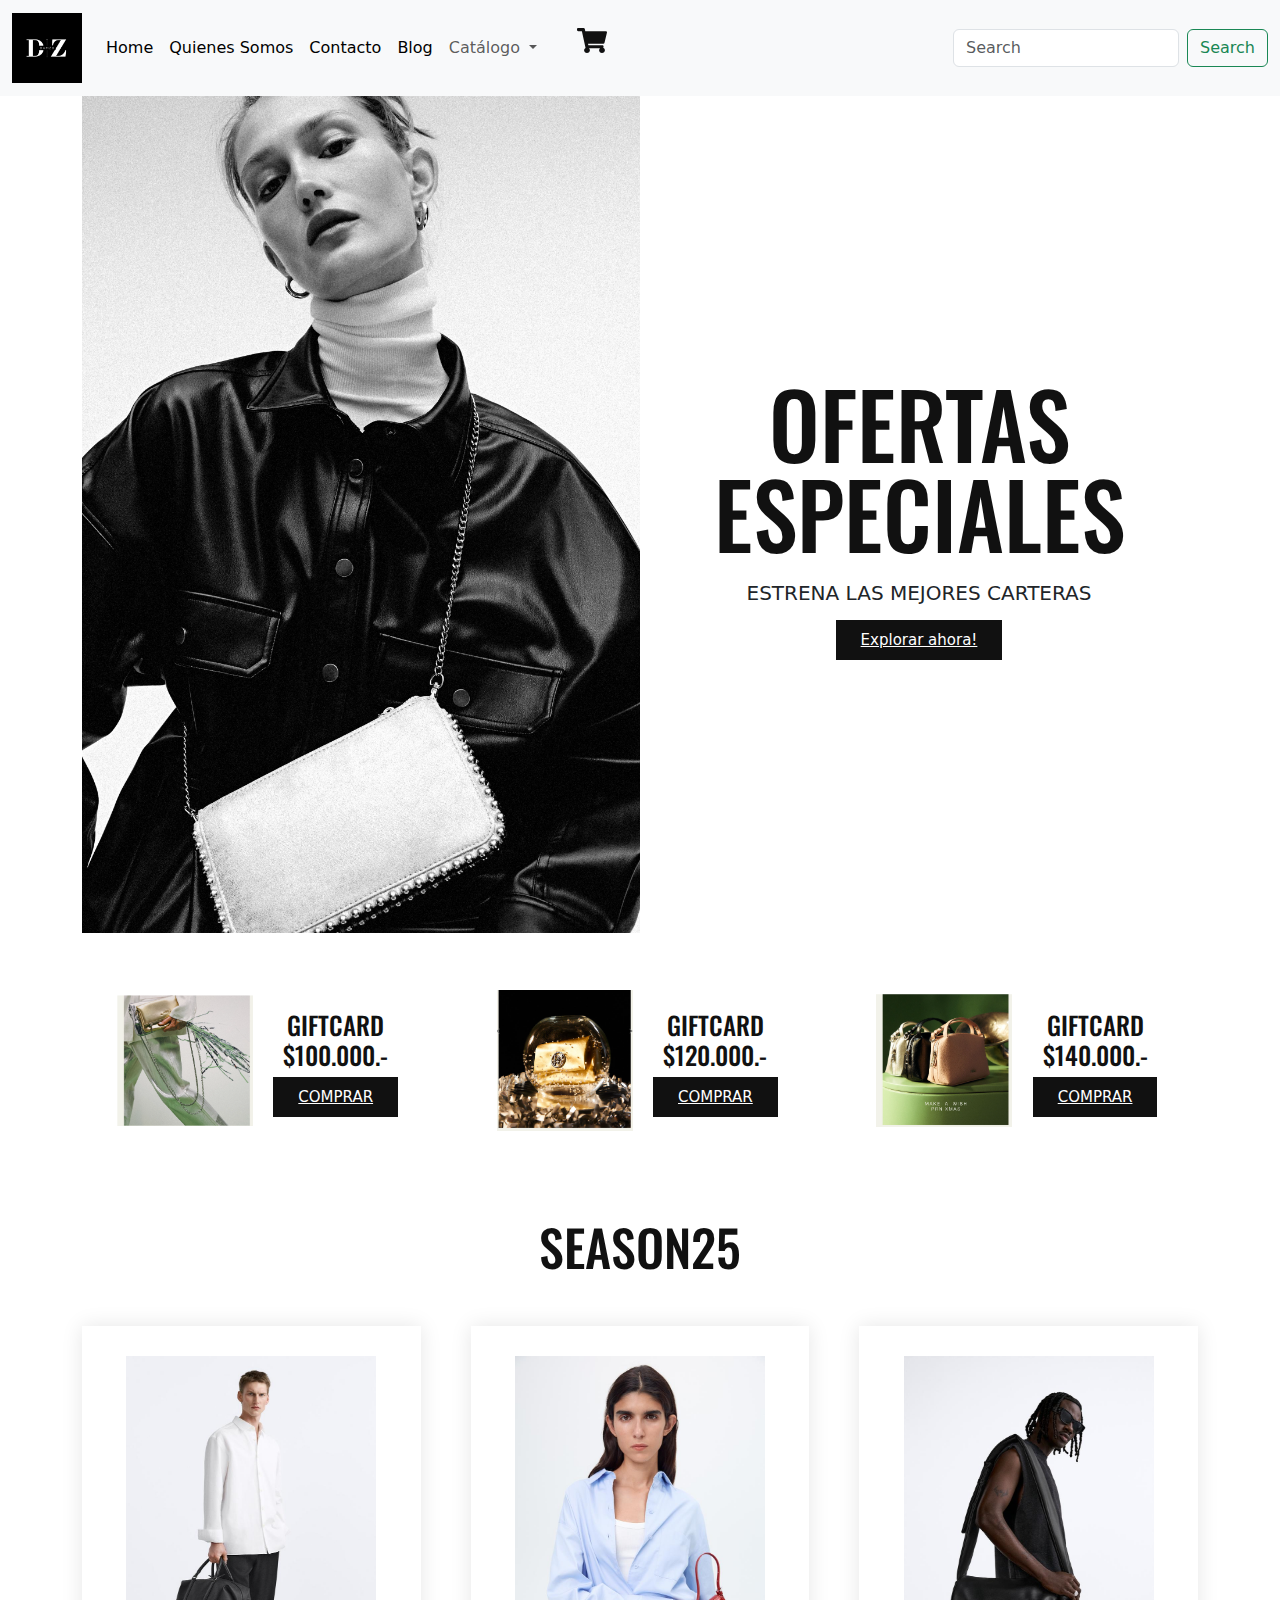
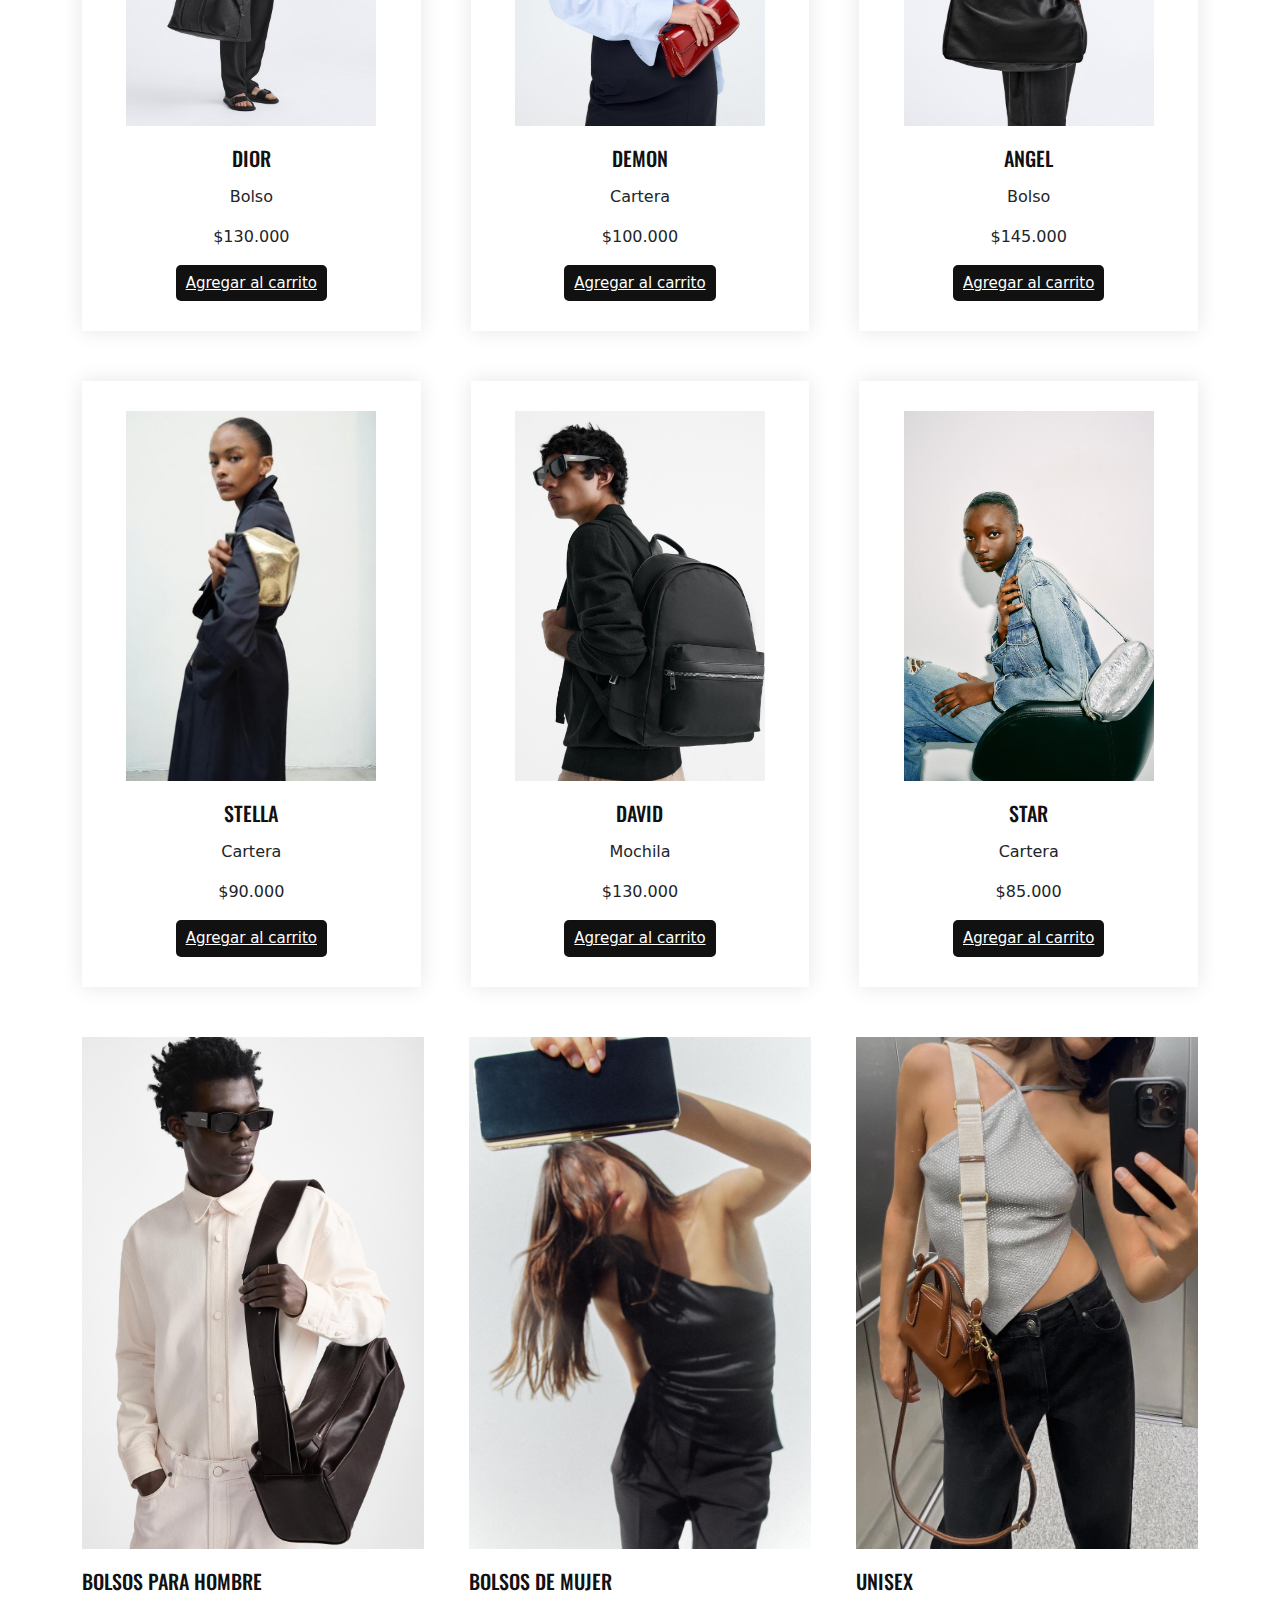
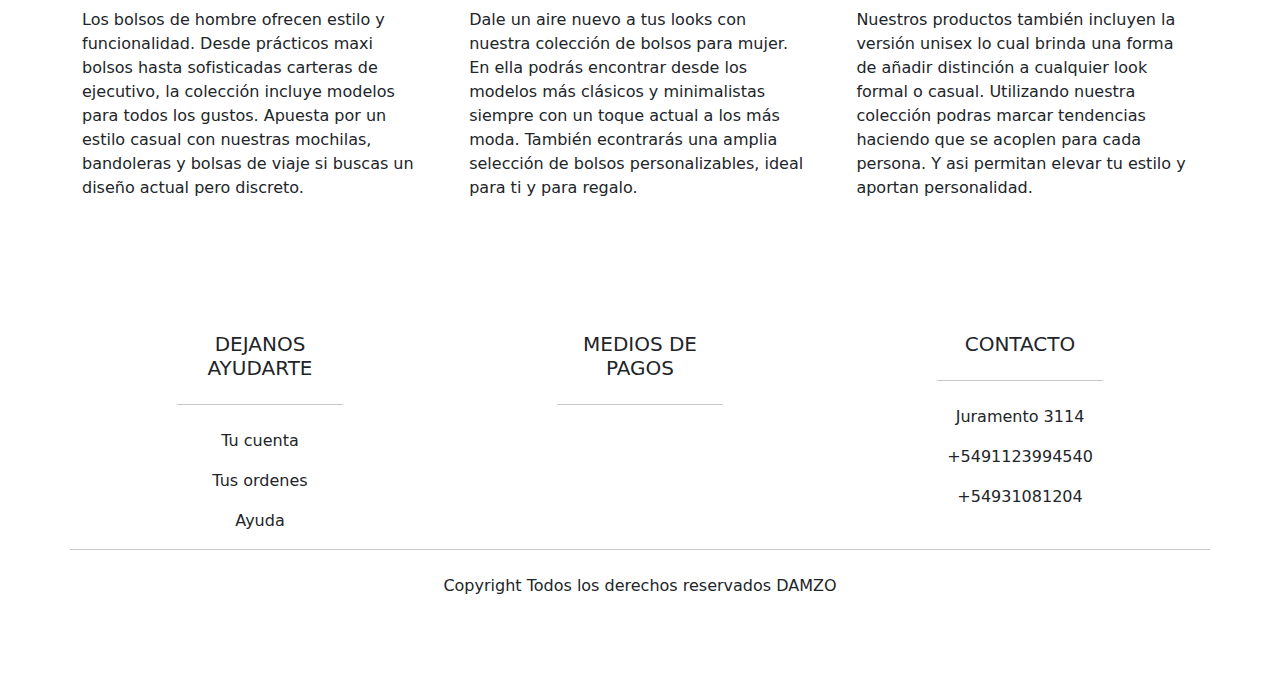
<file: index.html>
<!DOCTYPE html>
<html lang="es">

<head>
    <meta charset="UTF-8">
    <meta http-equiv="X-UA-Compatible" content="IE=edge">
    <meta name="viewport" content="width=device-width, initial-scale=1.0">
    <title>Marroquinería|DAMZO|Home</title>
    <link rel="icon" type="images/png" href="images/DAMZO.png">
    <link rel="stylesheet" href="css/style.css">
    <link href="https://cdn.jsdelivr.net/npm/bootstrap@5.3.3/dist/css/bootstrap.min.css" rel="stylesheet"
        integrity="sha384-QWTKZyjpPEjISv5WaRU9OFeRpok6YctnYmDr5pNlyT2bRjXh0JMhjY6hW+ALEwIH" crossorigin="anonymous">
    <link rel="stylesheet" href="https://cdnjs.cloudflare.com/ajax/libs/font-awesome/6.4.0/css/all.min.css"
        integrity="sha512-iecdLmaskl7CVkqkXNQ/ZH/XLlvWZOJyj7Yy7tcenmpD1ypASozpmT/E0iPtmFIB46ZmdtAc9eNBvH0H/ZpiBw=="
        crossorigin="anonymous" referrerpolicy="no-referrer" />
</head>

<body>
        <!-- NAV de Bootstrap-->

    <nav class="navbar navbar-expand-lg bg-body-tertiary">
        <div class="container-fluid">
            <a class="navbar-brand" href="#">
                <img src="images/Logo.png" alt="DAMZO" width="70">
            </a>
            <button class="navbar-toggler" type="button" data-bs-toggle="collapse"
                data-bs-target="#navbarSupportedContent" aria-controls="navbarSupportedContent" aria-expanded="false"
                aria-label="Toggle navigation">
                <span class="navbar-toggler-icon"></span>
            </button>
            <div class="collapse navbar-collapse" id="navbarSupportedContent">
                <ul class="navbar-nav me-auto mb-2 mb-lg-0">
                    <li class="nav-item">
                        <a class="nav-link active" aria-current="page" href="index.html">Home</a>
                    </li>
                    <li class="nav-item">
                        <a class="nav-link active" aria-current="page" href="quienessomos.html">Quienes Somos</a>
                    </li>
                    <li class="nav-item">
                        <a class="nav-link active" aria-current="page" href="contacto.html">Contacto</a>
                    </li>
                    <li class="nav-item">
                        <a class="nav-link active" aria-current="page" href="blog.html">Blog</a>
                    </li>
                    <li class="nav-item dropdown">
                        <a class="nav-link dropdown-toggle" href="#" role="button" data-bs-toggle="dropdown"
                            aria-expanded="false">
                            Catálogo
                        </a>
                        <ul class="dropdown-menu">
                            <li><a class="dropdown-item" href="catalogo.html">Productos</a></li>
                            <li><a class="dropdown-item" href="index.html">Season 2025</a></li>
                            <li><a class="dropdown-item" href="giftcard.html">Gift Card</a></li>
                        </ul>
                    </li>
                    <div>
                        <ul>
                            <li class="submenu">
                                <img src="images/Carrito.svg" id="imagen-carrito" alt="Carrito">
                                <div id="carrito">
                                    <table id="lista-carrito">
                                        <thead>
                                            <tr>
                                                <th>Producto seleccionado</th>                          
                                                <th></th>
                                            </tr>
                                        </thead>
                                        <tbody></tbody>
                                    </table>
                                    <a href="#" id="vaciar carrito" class="btn-2">Vaciar el carrito</a>
                                </div>
                            </li>
                        </ul>
                    </div>
                </div>

                </ul>
                <form class="d-flex" role="search">
                    <input class="form-control me-2" type="search" placeholder="Search" aria-label="Search">
                    <button class="btn btn-outline-success" type="submit">Search</button>
                </form>
            </div>
        </div>
    </nav>
    <!--Banner-->
    <div class="header-content container">
        <div class="header-img">
            <img src="images/Blog2.jpg" alt="">
        </div>
        <div class="header-text">
            <h1>Ofertas especiales</h1>
            <p>Estrena las mejores carteras</p>
            <a href="#" class="btn-1">Explorar ahora!</a>
        </div>
    </div>
    </header>
 <!--Sección GIFCARD-->
 <section class="GiftCard container">
    <div class="GiftCard-1">
        <div class="GIF-img">
            <img src="images/GIF1.png" alt="">
        </div>
        <div class="GIF-txt">
            <h3>GiftCard $100.000.-</h3>
            <a href="giftcard.html" class="btn-3">COMPRAR</a>
        </div>
    </div>
    <div class="GiftCard-1">
        <div class="GIF-img">
            <img src="images/GIF2.png" alt="">
        </div>
        <div class="GIF-txt">
            <h3>GiftCard $120.000.-</h3>
            <a href="giftcard.html" class="btn-3">COMPRAR</a>
        </div>
    </div>
    <div class="GiftCard-1">
        <div class="GIF-img">
            <img src="images/GIF3.png" alt="">
        </div>
        <div class="GIF-txt">
            <h3>GiftCard $140.000.-</h3>
            <a href="giftcard.html" class="btn-3">COMPRAR</a>
        </div>
    </div>
</section>



    <!--Productos con Precio y especificación-->
    <main class="products container" id="lista-1">
        <h2>SEASON25</h2>
        <div class="product-content">
            <div class="product">
                <img src="images/Hombre1.jpg" alt="">
                <div class="product-txt">
                    <h3>DIOR</h3>
                    <p>Bolso</p>
                    <p class="precio">$130.000</p>
                    <a href="#" class="agregar-carrito btn-2" data-1="1"> Agregar al carrito</a>
                </div>
            </div>
            <div class="product">
                <img src="images/Mujer22.jpg" alt="">
                <div class="product-txt">
                    <h3>DEMON</h3>
                    <p>Cartera</p>
                    <p class="precio">$100.000</p>
                    <a href="#" class="agregar-carrito btn-2" data-2="2"> Agregar al carrito</a>
                </div>
            </div>
            <div class="product">
                <img src="images/Hombre2.jpg" alt="">
                <div class="product-txt">
                    <h3>ANGEL</h3>
                    <p>Bolso</p>
                    <p class="precio">$145.000</p>
                    <a href="#" class="agregar-carrito btn-2" data-3="3"> Agregar al carrito</a>
                </div>
            </div>
            <div class="product">
                <img src="images/Mujer27.jpg" alt="">
                <div class="product-txt">
                    <h3>STELLA</h3>
                    <p>Cartera</p>
                    <p class="precio">$90.000</p>
                    <a href="#" class="agregar-carrito btn-2" data-4="4"> Agregar al carrito</a>
                </div>
            </div>
            <div class="product">
                <img src="images/Hombre10.jpg" alt="">
                <div class="product-txt">
                    <h3>DAVID</h3>
                    <p>Mochila</p>
                    <p class="precio">$130.000</p>
                    <a href="#" class="agregar-carrito btn-2" data-5="5"> Agregar al carrito</a>
                </div>
            </div>
            <div class="product">
                <img src="images/Mujer26.jpg" alt="">
                <div class="product-txt">
                    <h3>STAR</h3>
                    <p>Cartera</p>
                    <p class="precio">$85.000</p>
                    <a href="#" class="agregar-carrito btn-2" data-6="6"> Agregar al carrito</a>
                </div>
            </div>
        </div>
    </main>
   
    <!--sección Blogs-->
    <section class="blog container">
        <div class="blog-1">
            <img src="images/Blog.jpg" alt="">
            <h3>Bolsos para hombre</h3>
            <p>
                Los bolsos de hombre ofrecen estilo y funcionalidad. Desde prácticos maxi bolsos hasta sofisticadas
                carteras de ejecutivo, la colección incluye modelos para todos los gustos. Apuesta por un estilo casual
                con nuestras mochilas, bandoleras y bolsas de viaje si buscas un diseño actual pero discreto.
            </p>
        </div>

        <div class="blog-1">
            <img src="images/Mujer2.jpg" alt="">
            <h3>Bolsos de Mujer</h3>
            <p>
                Dale un aire nuevo a tus looks con nuestra colección de bolsos para mujer. En ella podrás
                encontrar desde los modelos más clásicos y minimalistas siempre con un toque actual a los más moda.
                También econtrarás una amplia selección de
                bolsos personalizables, ideal para ti y para regalo.
            </p>
        </div>

        <div class="blog-1">
            <img src="images/Blog4.jpg" alt="">
            <h3>Unisex</h3>
            <p>
                Nuestros productos también incluyen la versión unisex lo cual brinda una forma de añadir distinción a
                cualquier look formal o casual. Utilizando nuestra colección podras marcar tendencias haciendo que se
                acoplen para cada persona.
                Y asi permitan elevar tu estilo y aportan personalidad.

            </p>
        </div>
    </section>
    <!--Sección Footer  Bootstrap-->
        <footer class="bg-ligh text-dark pb-4">
            <div class="container text-center text-nd-start">
                <div class="row text-center text-nd-start">
                    <div class="col-md-2 col-lg-2 mx-auto mt-3">
                        <h5 class="text-uppercase mb-4 font-weight-bold " >Dejanos ayudarte</h5>
                        <hr class="mb-4">
                        <p>
                            <a href="#" class="text-dark">Tu cuenta</a>
                        </p>
                        <p>
                            <a href="#" class="text-dark">Tus ordenes</a>
                        </p>
                        <p>
                            <a href="#" class="text-dark">Ayuda</a>
                        </p>
                    </div>
                    <div class="col-md-2 col-lg-2 mx-auto mt-3">
                        <h5 class="text-uppercase mb-4 font-weight-bold ">Medios de Pagos</h5>
                        <hr class="mb-4">
                        <p>
                            <i class="fa-brands fa-cc-visa"></i>
                        </p>
                        <p>
                            <i class="fa-brands fa-cc-mastercard"></i>
                        </p>
                        <p>
                            <i class="fa-brands fa-cc-amex"></i>
                        </p>

                    </div>
                    <div class="col-md-2 col-lg-2 col-xl-2 mx-auto mt-3">
                        <h5 class="text-uppercase mb-4 font-weight-bold ">Contacto</h5>
                        <hr class="mb-4">
                        <p>
                            <li class="fas fa-home me-3"></li>Juramento 3114
                        </p>

                        <p>
                            <li class="fas fa-phone me-3"></li> +5491123994540
                        </p>
                        <p>
                            <li class="fas fa-print me-3"></li> +54931081204
                        </p>
                    </div>
                    <hr class="mb-4">
                    <div class="text-center mb-2">
                        <p>
                            Copyright Todos los derechos reservados DAMZO
                        </p>
                    </div>
                    <div class="text-center">
                        <ul class="list-unstyled list-inline">
                            <li class="list-inline-item">
                            <a href="https://www.facebook.com/?locale=es_LA" class="text-dark"> <i class="fab fa-facebook"></i></a>
                        </li>
                        <li class="list-inline-item">
                            <a href="https://www.instagram.com/" class="text-dark"> <i class="fab fa-instagram"></i></a>
                        </li>
                        <li class="list-inline-item">
                            <a href="https://ar.linkedin.com/" class="text-dark"> <i class="fab fa-linkedin"></i></a>
                        </li>
                        <li class="list-inline-item">
                            <a href="https://ar.pinterest.com/" class="text-dark"> <i class="fab fa-pinterest"></i></a>
                        </li>
                        </ul>
                    </div>
                </div>
            </div>
        </footer>

    <script src="https://cdn.jsdelivr.net/npm/bootstrap@5.3.3/dist/js/bootstrap.bundle.min.js"
        integrity="sha384-YvpcrYf0tY3lHB60NNkmXc5s9fDVZLESaAA55NDzOxhy9GkcIdslK1eN7N6jIeHz"
        crossorigin="anonymous"></script>
</body>

</html>
</file>
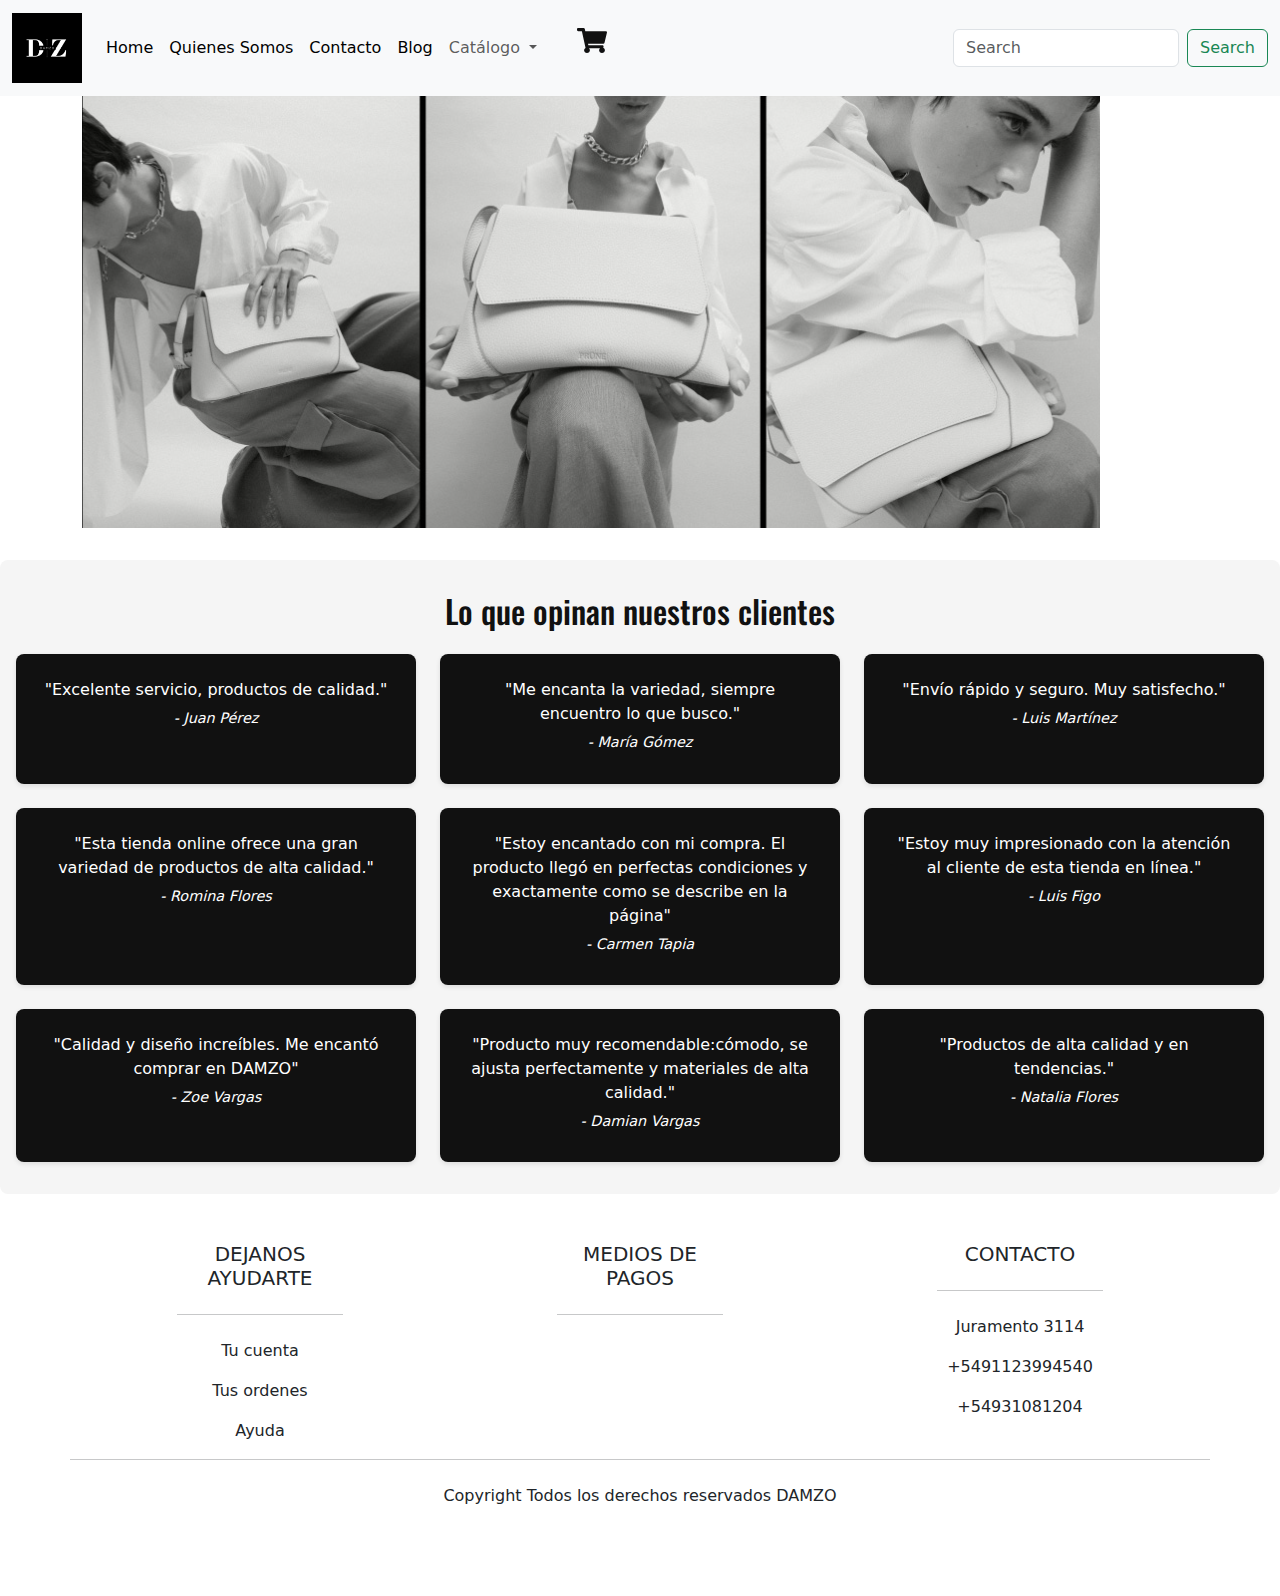
<file: blog.html>
<!DOCTYPE html>
<html lang="es">

<head>
    <meta charset="UTF-8">
    <meta http-equiv="X-UA-Compatible" content="IE=edge">
    <meta name="viewport" content="width=device-width, initial-scale=1.0">
    <title>Marroquinería|DAMZO|Blog</title>
    <link rel="icon" type="images/png" href="images/DAMZO.png">
    <link rel="stylesheet" href="css/style.css">
    <link href="https://cdn.jsdelivr.net/npm/bootstrap@5.3.3/dist/css/bootstrap.min.css" rel="stylesheet"
        integrity="sha384-QWTKZyjpPEjISv5WaRU9OFeRpok6YctnYmDr5pNlyT2bRjXh0JMhjY6hW+ALEwIH" crossorigin="anonymous">
    <link rel="stylesheet" href="https://cdnjs.cloudflare.com/ajax/libs/font-awesome/6.4.0/css/all.min.css"
        integrity="sha512-iecdLmaskl7CVkqkXNQ/ZH/XLlvWZOJyj7Yy7tcenmpD1ypASozpmT/E0iPtmFIB46ZmdtAc9eNBvH0H/ZpiBw=="
        crossorigin="anonymous" referrerpolicy="no-referrer" />
</head>

<body>
        <!-- NAV de Bootstrap-->

    <nav class="navbar navbar-expand-lg bg-body-tertiary">
        <div class="container-fluid">
            <a class="navbar-brand" href="#">
                <img src="images/Logo.png" alt="DAMZO" width="70">
            </a>
            <button class="navbar-toggler" type="button" data-bs-toggle="collapse"
                data-bs-target="#navbarSupportedContent" aria-controls="navbarSupportedContent" aria-expanded="false"
                aria-label="Toggle navigation">
                <span class="navbar-toggler-icon"></span>
            </button>
            <div class="collapse navbar-collapse" id="navbarSupportedContent">
                <ul class="navbar-nav me-auto mb-2 mb-lg-0">
                    <li class="nav-item">
                        <a class="nav-link active" aria-current="page" href="index.html">Home</a>
                    </li>
                    <li class="nav-item">
                        <a class="nav-link active" aria-current="page" href="quienessomos.html">Quienes Somos</a>
                    </li>
                    <li class="nav-item">
                        <a class="nav-link active" aria-current="page" href="contacto.html">Contacto</a>
                    </li>
                    <li class="nav-item">
                        <a class="nav-link active" aria-current="page" href="blog.html">Blog</a>
                    </li>
                    <li class="nav-item dropdown">
                        <a class="nav-link dropdown-toggle" href="#" role="button" data-bs-toggle="dropdown"
                            aria-expanded="false">
                            Catálogo
                        </a>
                        <ul class="dropdown-menu">
                            <li><a class="dropdown-item" href="catalogo.html">Productos</a></li>
                            <li><a class="dropdown-item" href="index.html">Season 2025</a></li>
                            <li><a class="dropdown-item" href="giftcard.html">Gift Card</a></li>
                        </ul>
                    </li>
                    <div>
                        <ul>
                            <li class="submenu">
                                <img src="images/Carrito.svg" id="imagen-carrito" alt="Carrito">
                                <div id="carrito">
                                    <table id="lista-carrito">
                                        <thead>
                                            <tr>
                                                <th>Producto seleccionado</th>
                                                <th></th>
                                            </tr>
                                        </thead>
                                        <tbody></tbody>
                                    </table>
                                    <a href="#" id="vaciar carrito" class="btn-2">Vaciar el carrito</a>
                                </div>
                            </li>
                        </ul>
                    </div>
                </div>

                </ul>
                <form class="d-flex" role="search">
                    <input class="form-control me-2" type="search" placeholder="Search" aria-label="Search">
                    <button class="btn btn-outline-success" type="submit">Search</button>
                </form>
            </div>
        </div>
    </nav>
   <!--Banner-->
   <div class="header-content container">
    <div class="header-img">
    <img src="images/catalog.png" alt="Imagen 1" style="max-width: 230%; max-height: 200%;">

    </div>
</div>
</header>
<!-- Testimonios -->
<section class="testimonios">
<h2>Lo que opinan nuestros clientes</h2>
<div class="testimonios-grid">
<div class="testimonio">
<p>"Excelente servicio, productos de calidad."</p>
<h4>- Juan Pérez</h4>
</div>
<div class="testimonio">
<p>"Me encanta la variedad, siempre encuentro lo que busco."</p>
<h4>- María Gómez</h4>
</div>
<div class="testimonio">
<p>"Envío rápido y seguro. Muy satisfecho."</p>
<h4>- Luis Martínez</h4>
</div>
</div>
<div class="testimonios-grid">
<div class="testimonio">
  <p>"Esta tienda online ofrece una gran variedad de productos de alta calidad."</p>
  <h4>- Romina Flores</h4>
</div>
<div class="testimonio">
  <p>"Estoy encantado con mi compra. El producto llegó en perfectas condiciones y exactamente como se describe en la página"</p>
  <h4>- Carmen Tapia</h4>
</div>
<div class="testimonio">
  <p>"Estoy muy impresionado con la atención al cliente de esta tienda en línea."</p>
  <h4>- Luis Figo</h4>
</div>
</div>
<div class="testimonios-grid">
<div class="testimonio">
  <p>"Calidad y diseño increíbles. Me encantó comprar en DAMZO"</p>
  <h4>- Zoe Vargas</h4>
</div>
<div class="testimonio">
  <p>"Producto muy recomendable:cómodo, se ajusta perfectamente y materiales de alta calidad."</p>
  <h4>- Damian Vargas</h4>
</div>
<div class="testimonio">
  <p>"Productos de alta calidad y en tendencias."</p>
  <h4>- Natalia Flores</h4>
</div>
</div>
</section>

 
    <!--Sección Footer  Bootstrap-->
        <footer class="bg-ligh text-dark pb-4">
            <div class="container text-center text-nd-start">
                <div class="row text-center text-nd-start">
                    <div class="col-md-2 col-lg-2 mx-auto mt-3">
                        <h5 class="text-uppercase mb-4 font-weight-bold " >Dejanos ayudarte</h5>
                        <hr class="mb-4">
                        <p>
                            <a href="#" class="text-dark">Tu cuenta</a>
                        </p>
                        <p>
                            <a href="#" class="text-dark">Tus ordenes</a>
                        </p>
                        <p>
                            <a href="#" class="text-dark">Ayuda</a>
                        </p>
                    </div>
                    <div class="col-md-2 col-lg-2 mx-auto mt-3">
                        <h5 class="text-uppercase mb-4 font-weight-bold ">Medios de Pagos</h5>
                        <hr class="mb-4">
                        <p>
                            <i class="fa-brands fa-cc-visa"></i>
                        </p>
                        <p>
                            <i class="fa-brands fa-cc-mastercard"></i>
                        </p>
                        <p>
                            <i class="fa-brands fa-cc-amex"></i>
                        </p>

                    </div>
                    <div class="col-md-2 col-lg-2 col-xl-2 mx-auto mt-3">
                        <h5 class="text-uppercase mb-4 font-weight-bold ">Contacto</h5>
                        <hr class="mb-4">
                        <p>
                            <li class="fas fa-home me-3"></li>Juramento 3114
                        </p>

                        <p>
                            <li class="fas fa-phone me-3"></li> +5491123994540
                        </p>
                        <p>
                            <li class="fas fa-print me-3"></li> +54931081204
                        </p>
                    </div>
                    <hr class="mb-4">
                    <div class="text-center mb-2">
                        <p>
                            Copyright Todos los derechos reservados DAMZO
                        </p>
                    </div>
                    <div class="text-center">
                        <ul class="list-unstyled list-inline">
                            <li class="list-inline-item">
                            <a href="https://www.facebook.com/?locale=es_LA" class="text-dark"> <i class="fab fa-facebook"></i></a>
                        </li>
                        <li class="list-inline-item">
                            <a href="https://www.instagram.com/" class="text-dark"> <i class="fab fa-instagram"></i></a>
                        </li>
                        <li class="list-inline-item">
                            <a href="https://ar.linkedin.com/" class="text-dark"> <i class="fab fa-linkedin"></i></a>
                        </li>
                        <li class="list-inline-item">
                            <a href="https://ar.pinterest.com/" class="text-dark"> <i class="fab fa-pinterest"></i></a>
                        </li>
                        </ul>
                    </div>
                </div>
            </div>
        </footer>

    <script src="https://cdn.jsdelivr.net/npm/bootstrap@5.3.3/dist/js/bootstrap.bundle.min.js"
        integrity="sha384-YvpcrYf0tY3lHB60NNkmXc5s9fDVZLESaAA55NDzOxhy9GkcIdslK1eN7N6jIeHz"
        crossorigin="anonymous"></script>
</body>

</html>
</file>
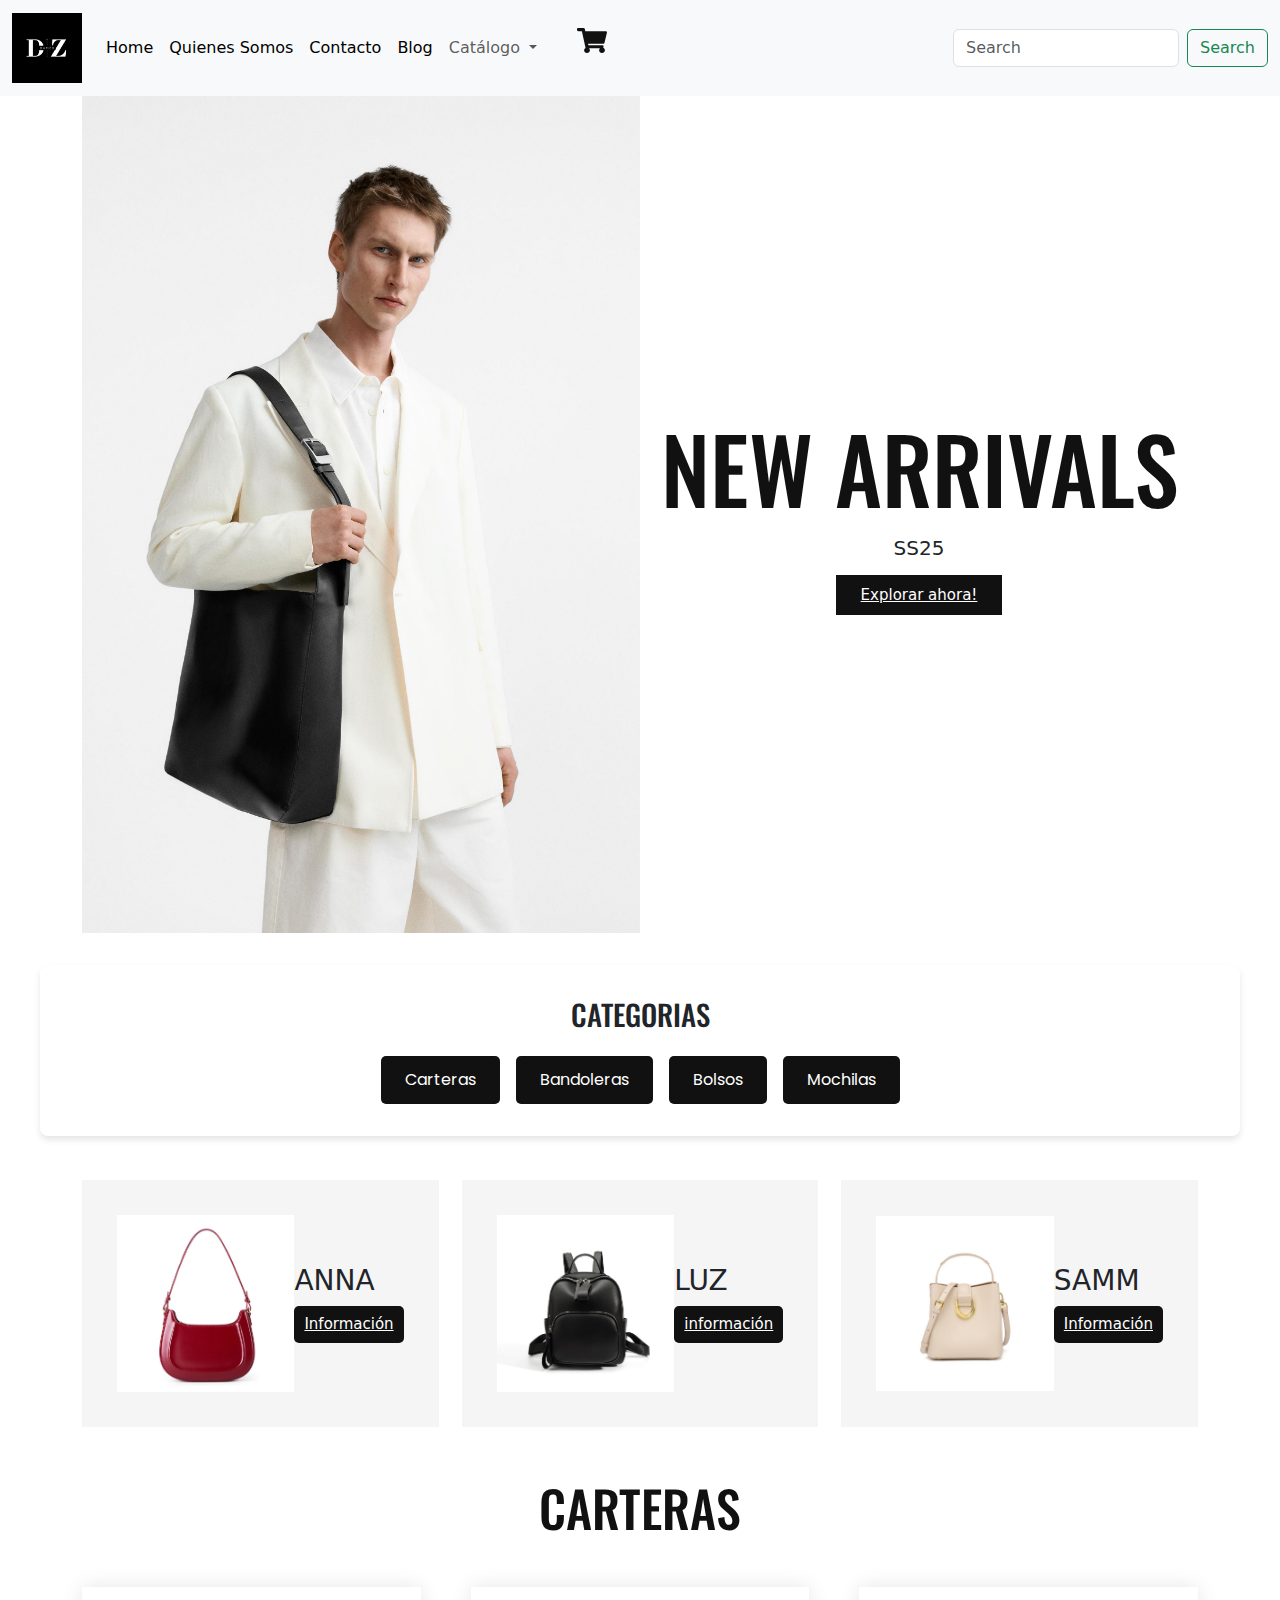
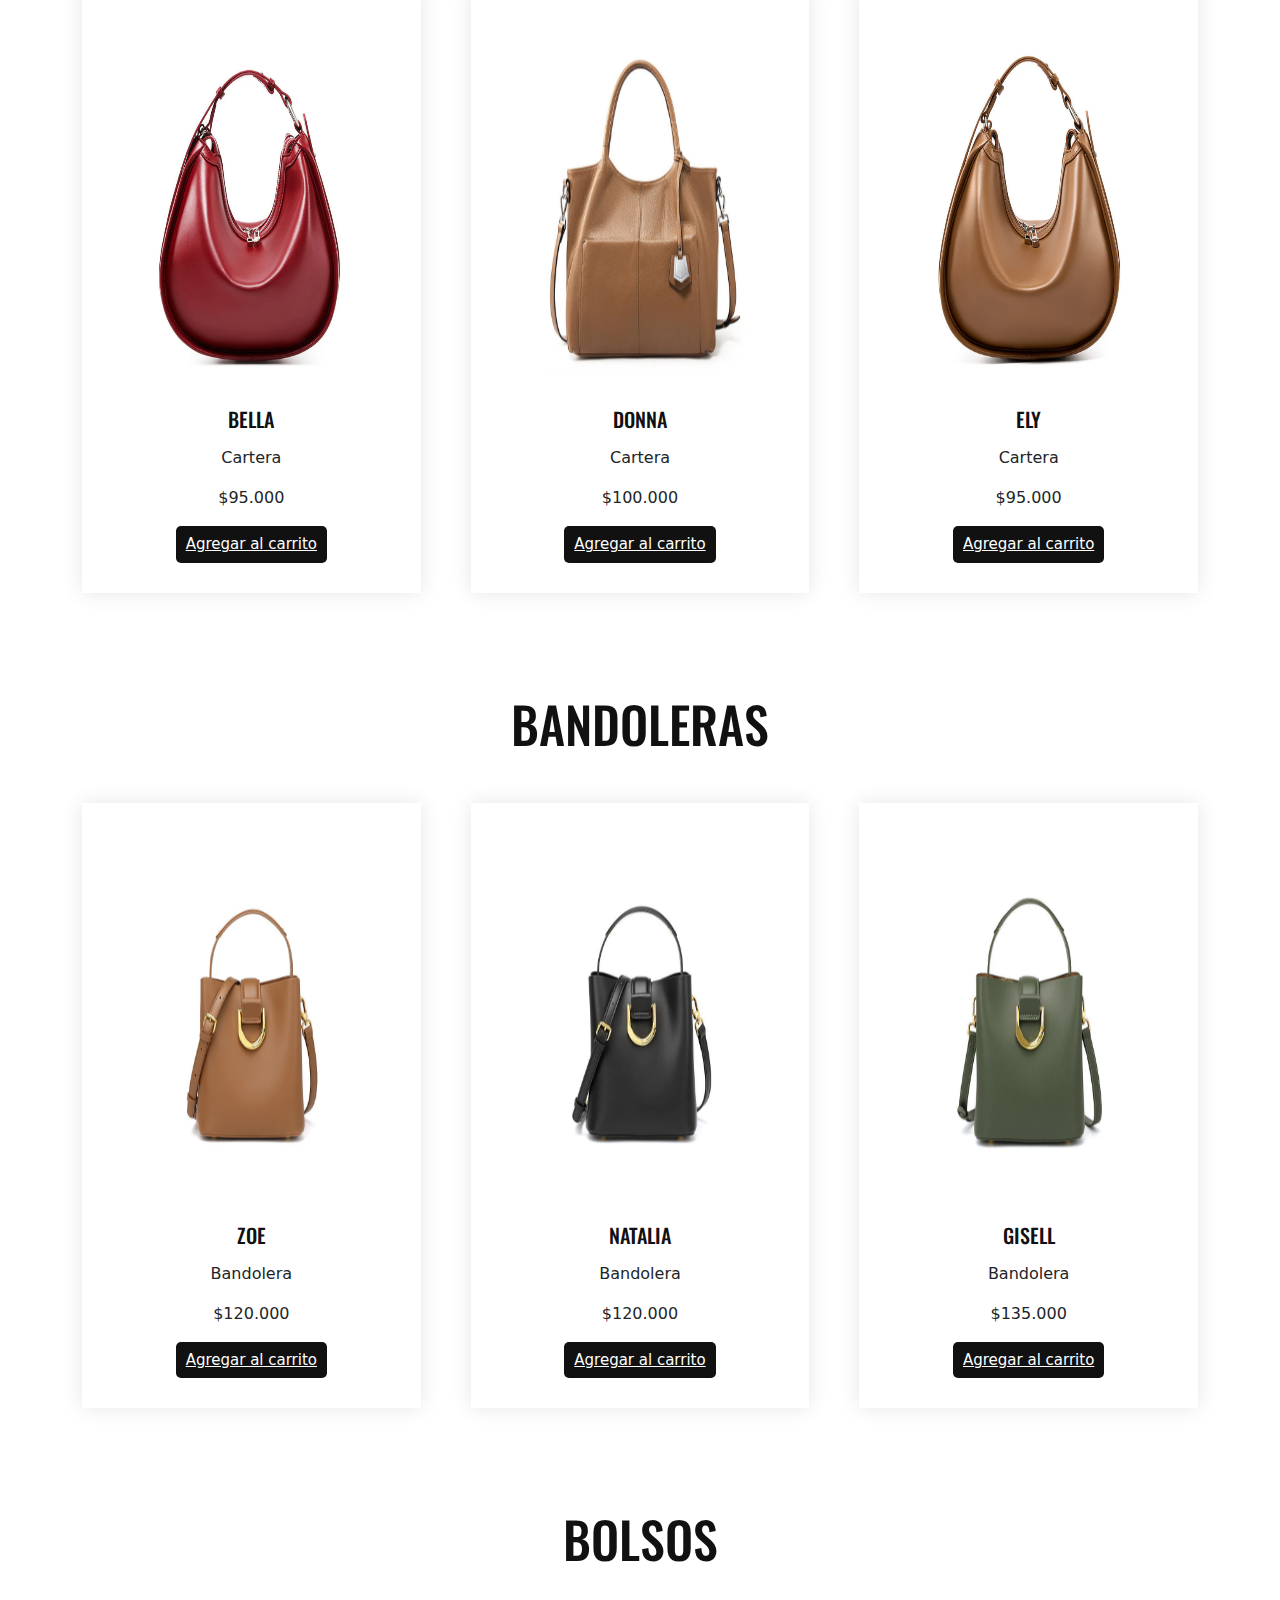
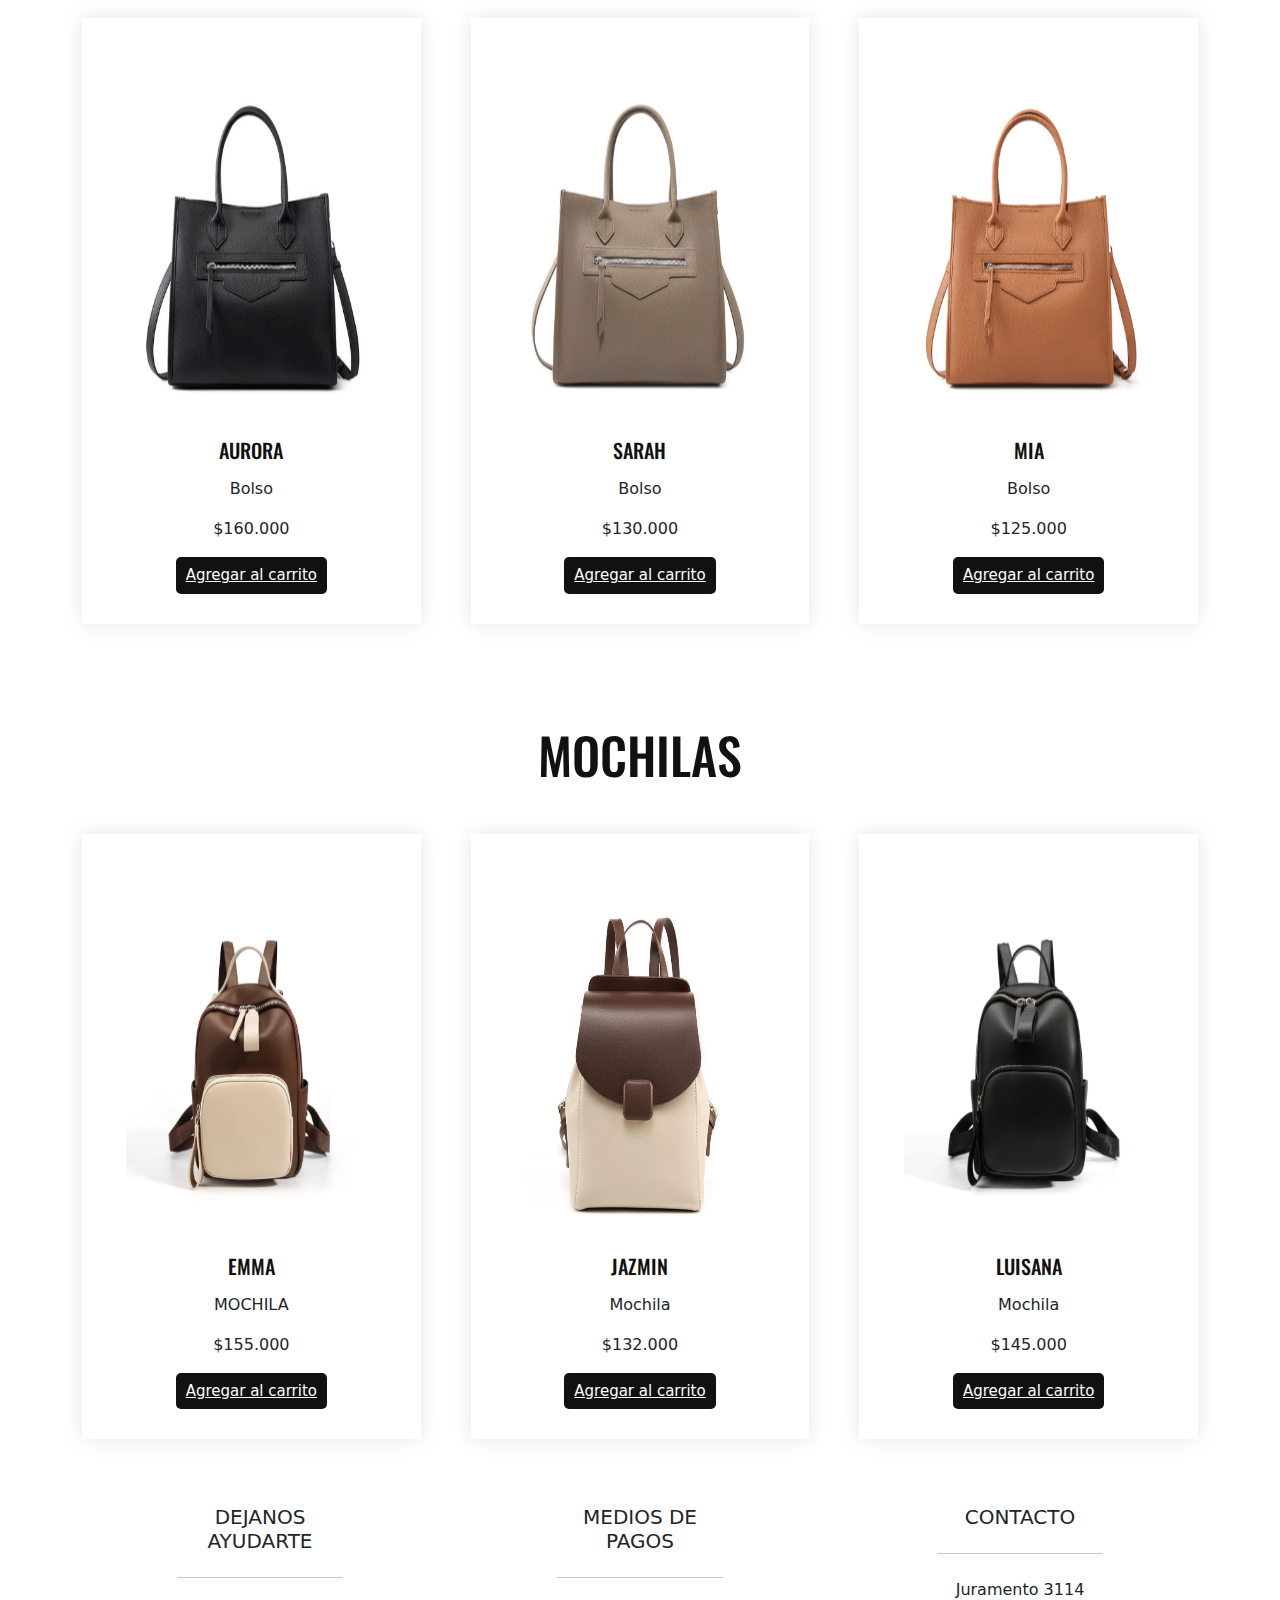
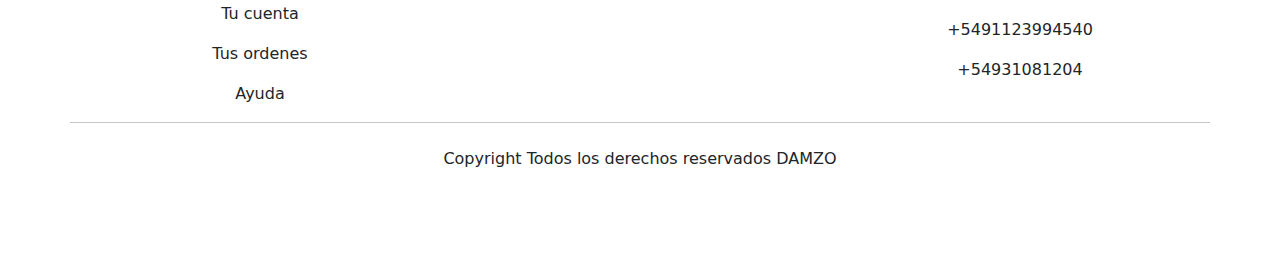
<file: catalogo.html>
<!DOCTYPE html>
<html lang="es">

<head>
    <meta charset="UTF-8">
    <meta http-equiv="X-UA-Compatible" content="IE=edge">
    <meta name="viewport" content="width=device-width, initial-scale=1.0">
    <title>Marroquinería|DAMZO|Catálogo</title>
    <link rel="icon" type="images/png" href="images/DAMZO.png">
    <link rel="stylesheet" href="css/style.css">
    <link href="https://cdn.jsdelivr.net/npm/bootstrap@5.3.3/dist/css/bootstrap.min.css" rel="stylesheet"
        integrity="sha384-QWTKZyjpPEjISv5WaRU9OFeRpok6YctnYmDr5pNlyT2bRjXh0JMhjY6hW+ALEwIH" crossorigin="anonymous">
    <link rel="stylesheet" href="https://cdnjs.cloudflare.com/ajax/libs/font-awesome/6.4.0/css/all.min.css"
        integrity="sha512-iecdLmaskl7CVkqkXNQ/ZH/XLlvWZOJyj7Yy7tcenmpD1ypASozpmT/E0iPtmFIB46ZmdtAc9eNBvH0H/ZpiBw=="
        crossorigin="anonymous" referrerpolicy="no-referrer" />
</head>

<body>
        <!-- NAV de Bootstrap-->

    <nav class="navbar navbar-expand-lg bg-body-tertiary">
        <div class="container-fluid">
            <a class="navbar-brand" href="#">
                <img src="images/Logo.png" alt="DAMZO" width="70">
            </a>
            <button class="navbar-toggler" type="button" data-bs-toggle="collapse"
                data-bs-target="#navbarSupportedContent" aria-controls="navbarSupportedContent" aria-expanded="false"
                aria-label="Toggle navigation">
                <span class="navbar-toggler-icon"></span>
            </button>
            <div class="collapse navbar-collapse" id="navbarSupportedContent">
                <ul class="navbar-nav me-auto mb-2 mb-lg-0">
                    <li class="nav-item">
                        <a class="nav-link active" aria-current="page" href="index.html">Home</a>
                    </li>
                    <li class="nav-item">
                        <a class="nav-link active" aria-current="page" href="quienessomos.html">Quienes Somos</a>
                    </li>
                    <li class="nav-item">
                        <a class="nav-link active" aria-current="page" href="contacto.html">Contacto</a>
                    </li>
                    <li class="nav-item">
                        <a class="nav-link active" aria-current="page" href="blog.html">Blog</a>
                    </li>
                    <li class="nav-item dropdown">
                        <a class="nav-link dropdown-toggle" href="#" role="button" data-bs-toggle="dropdown"
                            aria-expanded="false">
                            Catálogo
                        </a>
                        <ul class="dropdown-menu">
                            <li><a class="dropdown-item" href="catalogo.html">Productos</a></li>
                            <li><a class="dropdown-item" href="index.html">Season 2025</a></li>
                            <li><a class="dropdown-item" href="giftcard.html">Gift Card</a></li>
                        </ul>
                    </li>
                    <div>
                        <ul>
                            <li class="submenu">
                                <img src="images/Carrito.svg" id="imagen-carrito" alt="Carrito">
                                <div id="carrito">
                                    <table id="lista-carrito">
                                        <thead>
                                            <tr>
                                                <th>Producto seleccionado</th>
                                                <th></th>
                                            </tr>
                                        </thead>
                                        <tbody></tbody>
                                    </table>
                                    <a href="#" id="vaciar carrito" class="btn-2">Vaciar el carrito</a>
                                </div>
                            </li>
                        </ul>
                    </div>
                </div>

                </ul>
                <form class="d-flex" role="search">
                    <input class="form-control me-2" type="search" placeholder="Search" aria-label="Search">
                    <button class="btn btn-outline-success" type="submit">Search</button>
                </form>
            </div>
        </div>
    </nav>
    <!--Banner-->
    <div class="header-content container">
        <div class="header-img">
            <img src="images/Hombre13.jpg" alt="">
        </div>
        <div class="header-text">
            <h1>NEW ARRIVALS</h1>
            <p>SS25</p>
            <a href="#" class="btn-1">Explorar ahora!</a>
        </div>
    </div>
</header>
  <!-- Filtros -->
<section class="filtros">
<h2>CATEGORIAS</h2>
<div class="filtros-grid">
  <button>Carteras</button>
  <button>Bandoleras</button>
  <button>Bolsos</button>
  <button>Mochilas</button>
</div>
</section>
<!--Productos-->
<section class="ofert container">
    <div class="ofert-1">
        <div class="ofert-img">
            <img src="images/Imagen (10).png" alt="">
        </div>
        <div class="ofert-txt">
            <h3>ANNA</h3>
            <a href="#" class="btn-2">Información</a>
        </div>
    </div>
    <div class="ofert-1">
        <div class="ofert-img">
            <img src="images/Imagen (67).png" alt="">
        </div>
        <div class="ofert-txt">
            <h3>LUZ</h3>
            <a href="#" class="btn-2">información</a>
        </div>
    </div>
    <div class="ofert-1">
        <div class="ofert-img">
            <img src="images/Imagen (12).png" alt="">
        </div>
        <div class="ofert-txt">
            <h3>SAMM</h3>
            <a href="#" class="btn-2">Información</a>
        </div>
    </div>
</section>
<!--Productos con Precio y especificación-->
<main class="products container" id="lista-1">
    <h2>CARTERAS</h2>
    <div class="product-content">
        <div class="product">
            <img src="images/Imagen (69).png" alt="">
            <div class="product-txt">
                <h3>BELLA</h3>
                <p>Cartera</p>
                <p class="precio">$95.000</p>
                <a href="#" class="agregar-carrito btn-2">Agregar al carrito</a>
            </div>
        </div>
        <div class="product">
            <img src="images/Imagen (78).png" alt="">
            <div class="product-txt">
                <h3>DONNA</h3>
                <p>Cartera</p>
                <p class="precio">$100.000</p>
                <a href="#" class="agregar-carrito btn-2">Agregar al carrito</a>
            </div>
        </div>
        <div class="product">
            <img src="images/Imagen (8).png" alt="">
            <div class="product-txt">
                <h3>ELY</h3>
                <p>Cartera</p>
                <p class="precio">$95.000</p>
                <a href="#" class="agregar-carrito btn-2">Agregar al carrito</a>
            </div>
        </div>
        </div>
    </div>
</main>
<main class="products container" id="lista-1">
    <h2>BANDOLERAS</h2>
    <div class="product-content">
        <div class="product">
            <img src="images/Imagen (13).png" alt="">
            <div class="product-txt">
                <h3>ZOE</h3>
                <p>Bandolera</p>
                <p class="precio">$120.000</p>
                <a href="#" class="agregar-carrito btn-2">Agregar al carrito</a>
            </div>
        </div>
        <div class="product">
            <img src="images/Imagen (14).png" alt="">
            <div class="product-txt">
                <h3>NATALIA</h3>
                <p>Bandolera</p>
                <p class="precio">$120.000</p>
                <a href="#" class="agregar-carrito btn-2">Agregar al carrito</a>
            </div>
        </div>
        <div class="product">
            <img src="images/Imagen (15).png" alt="">
            <div class="product-txt">
                <h3>GISELL</h3>
                <p>Bandolera</p>
                <p class="precio">$135.000</p>
                <a href="#" class="agregar-carrito btn-2">Agregar al carrito</a>
            </div>
        </div>
        </div>
    </div>
</main>
<main class="products container" id="lista-1">
    <h2>BOLSOS</h2>
    <div class="product-content">
        <div class="product">
            <img src="images/Imagen (41).png" alt="">
            <div class="product-txt">
                <h3>AURORA</h3>
                <p>Bolso</p>
                <p class="precio">$160.000</p>
                <a href="#" class="agregar-carrito btn-2">Agregar al carrito</a>
            </div>
        </div>
        <div class="product">
            <img src="images/Imagen (42).png" alt="">
            <div class="product-txt">
                <h3>SARAH</h3>
                <p>Bolso</p>
                <p class="precio">$130.000</p>
                <a href="#" class="agregar-carrito btn-2">Agregar al carrito</a>
            </div>
        </div>
        <div class="product">
            <img src="images/Imagen (43).png" alt="">
            <div class="product-txt">
                <h3>MIA</h3>
                <p>Bolso</p>
                <p class="precio">$125.000</p>
                <a href="#" class="agregar-carrito btn-2">Agregar al carrito</a>
            </div>
        </div>
        </div>
    </div>
</main>
<main class="products container" id="lista-1">
    <h2>MOCHILAS</h2>
    <div class="product-content">
        <div class="product">
            <img src="images/Imagen (57).png" alt="">
            <div class="product-txt">
                <h3>EMMA</h3>
                <p>MOCHILA</p>
                <p class="precio">$155.000</p>
                <a href="#" class="agregar-carrito btn-2">Agregar al carrito</a>
            </div>
        </div>
        <div class="product">
            <img src="images/Imagen (61).png" alt="">
            <div class="product-txt">
                <h3>JAZMIN</h3>
                <p>Mochila</p>
                <p class="precio">$132.000</p>
                <a href="#" class="agregar-carrito btn-2">Agregar al carrito</a>
            </div>
        </div>
        <div class="product">
            <img src="images/Imagen (67).png" alt="">
            <div class="product-txt">
                <h3>LUISANA</h3>
                <p>Mochila</p>
                <p class="precio">$145.000</p>
                <a href="#" class="agregar-carrito btn-2">Agregar al carrito</a>
            </div>
        </div>
        </div>
    </div>
</main>

  
    <!--Sección Footer  Bootstrap-->
        <footer class="bg-ligh text-dark pb-4">
            <div class="container text-center text-nd-start">
                <div class="row text-center text-nd-start">
                    <div class="col-md-2 col-lg-2 mx-auto mt-3">
                        <h5 class="text-uppercase mb-4 font-weight-bold " >Dejanos ayudarte</h5>
                        <hr class="mb-4">
                        <p>
                            <a href="#" class="text-dark">Tu cuenta</a>
                        </p>
                        <p>
                            <a href="#" class="text-dark">Tus ordenes</a>
                        </p>
                        <p>
                            <a href="#" class="text-dark">Ayuda</a>
                        </p>
                    </div>
                    <div class="col-md-2 col-lg-2 mx-auto mt-3">
                        <h5 class="text-uppercase mb-4 font-weight-bold ">Medios de Pagos</h5>
                        <hr class="mb-4">
                        <p>
                            <i class="fa-brands fa-cc-visa"></i>
                        </p>
                        <p>
                            <i class="fa-brands fa-cc-mastercard"></i>
                        </p>
                        <p>
                            <i class="fa-brands fa-cc-amex"></i>
                        </p>

                    </div>
                    <div class="col-md-2 col-lg-2 col-xl-2 mx-auto mt-3">
                        <h5 class="text-uppercase mb-4 font-weight-bold ">Contacto</h5>
                        <hr class="mb-4">
                        <p>
                            <li class="fas fa-home me-3"></li>Juramento 3114
                        </p>

                        <p>
                            <li class="fas fa-phone me-3"></li> +5491123994540
                        </p>
                        <p>
                            <li class="fas fa-print me-3"></li> +54931081204
                        </p>
                    </div>
                    <hr class="mb-4">
                    <div class="text-center mb-2">
                        <p>
                            Copyright Todos los derechos reservados DAMZO
                        </p>
                    </div>
                    <div class="text-center">
                        <ul class="list-unstyled list-inline">
                            <li class="list-inline-item">
                            <a href="https://www.facebook.com/?locale=es_LA" class="text-dark"> <i class="fab fa-facebook"></i></a>
                        </li>
                        <li class="list-inline-item">
                            <a href="https://www.instagram.com/" class="text-dark"> <i class="fab fa-instagram"></i></a>
                        </li>
                        <li class="list-inline-item">
                            <a href="https://ar.linkedin.com/" class="text-dark"> <i class="fab fa-linkedin"></i></a>
                        </li>
                        <li class="list-inline-item">
                            <a href="https://ar.pinterest.com/" class="text-dark"> <i class="fab fa-pinterest"></i></a>
                        </li>
                        </ul>
                    </div>
                </div>
            </div>
        </footer>

    <script src="https://cdn.jsdelivr.net/npm/bootstrap@5.3.3/dist/js/bootstrap.bundle.min.js"
        integrity="sha384-YvpcrYf0tY3lHB60NNkmXc5s9fDVZLESaAA55NDzOxhy9GkcIdslK1eN7N6jIeHz"
        crossorigin="anonymous"></script>
</body>

</html>
</file>
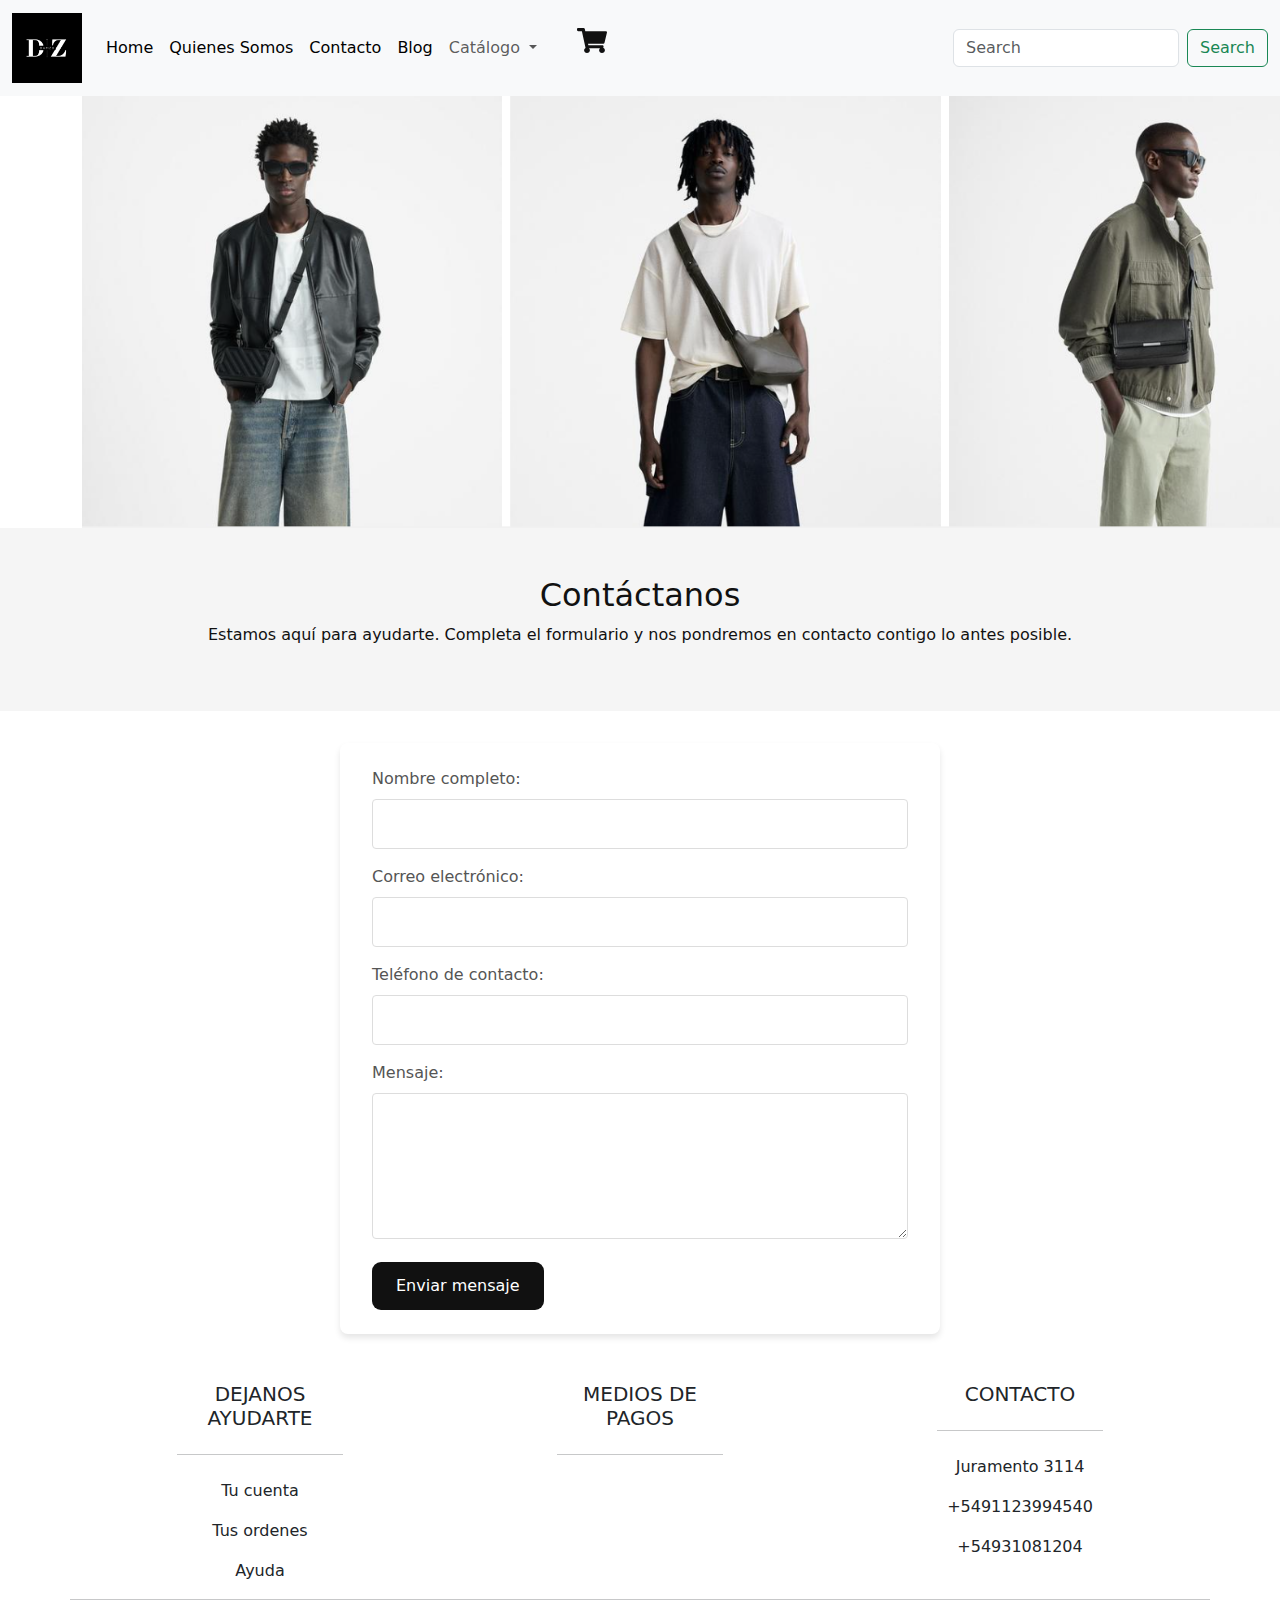
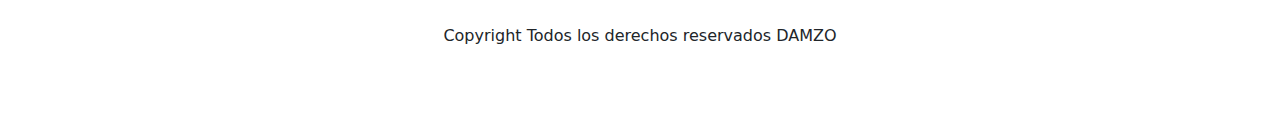
<file: contacto.html>
<!DOCTYPE html>
<html lang="es">

<head>
    <meta charset="UTF-8">
    <meta http-equiv="X-UA-Compatible" content="IE=edge">
    <meta name="viewport" content="width=device-width, initial-scale=1.0">
    <title>Marroquinería|DAMZO|Contacto</title>
    <link rel="icon" type="images/png" href="images/DAMZO.png">
    <link rel="stylesheet" href="css/style.css">
    <link href="https://cdn.jsdelivr.net/npm/bootstrap@5.3.3/dist/css/bootstrap.min.css" rel="stylesheet"
        integrity="sha384-QWTKZyjpPEjISv5WaRU9OFeRpok6YctnYmDr5pNlyT2bRjXh0JMhjY6hW+ALEwIH" crossorigin="anonymous">
    <link rel="stylesheet" href="https://cdnjs.cloudflare.com/ajax/libs/font-awesome/6.4.0/css/all.min.css"
        integrity="sha512-iecdLmaskl7CVkqkXNQ/ZH/XLlvWZOJyj7Yy7tcenmpD1ypASozpmT/E0iPtmFIB46ZmdtAc9eNBvH0H/ZpiBw=="
        crossorigin="anonymous" referrerpolicy="no-referrer" />
</head>

<body>
        <!-- NAV de Bootstrap-->

    <nav class="navbar navbar-expand-lg bg-body-tertiary">
        <div class="container-fluid">
            <a class="navbar-brand" href="#">
                <img src="images/Logo.png" alt="DAMZO" width="70">
            </a>
            <button class="navbar-toggler" type="button" data-bs-toggle="collapse"
                data-bs-target="#navbarSupportedContent" aria-controls="navbarSupportedContent" aria-expanded="false"
                aria-label="Toggle navigation">
                <span class="navbar-toggler-icon"></span>
            </button>
            <div class="collapse navbar-collapse" id="navbarSupportedContent">
                <ul class="navbar-nav me-auto mb-2 mb-lg-0">
                    <li class="nav-item">
                        <a class="nav-link active" aria-current="page" href="index.html">Home</a>
                    </li>
                    <li class="nav-item">
                        <a class="nav-link active" aria-current="page" href="quienessomos.html">Quienes Somos</a>
                    </li>
                    <li class="nav-item">
                        <a class="nav-link active" aria-current="page" href="contacto.html">Contacto</a>
                    </li>
                    <li class="nav-item">
                        <a class="nav-link active" aria-current="page" href="blog.html">Blog</a>
                    </li>
                    <li class="nav-item dropdown">
                        <a class="nav-link dropdown-toggle" href="#" role="button" data-bs-toggle="dropdown"
                            aria-expanded="false">
                            Catálogo
                        </a>
                        <ul class="dropdown-menu">
                            <li><a class="dropdown-item" href="catalogo.html">Productos</a></li>
                            <li><a class="dropdown-item" href="index.html">Season 2025</a></li>
                            <li><a class="dropdown-item" href="giftcard.html">Gift Card</a></li>
                        </ul>
                    </li>
                    <div>
                        <ul>
                            <li class="submenu">
                                <img src="images/Carrito.svg" id="imagen-carrito" alt="Carrito">
                                <div id="carrito">
                                    <table id="lista-carrito">
                                        <thead>
                                            <tr>
                                                <th>Producto seleccionado</th>
                                                <th></th>
                                            </tr>
                                        </thead>
                                        <tbody></tbody>
                                    </table>
                                    <a href="#" id="vaciar carrito" class="btn-2">Vaciar el carrito</a>
                                </div>
                            </li>
                        </ul>
                    </div>
                </div>

                </ul>
                <form class="d-flex" role="search">
                    <input class="form-control me-2" type="search" placeholder="Search" aria-label="Search">
                    <button class="btn btn-outline-success" type="submit">Search</button>
                </form>
            </div>
        </div>
    </nav>
            <!--Banner-->
            <div class="header-content container">
                <div class="header-img">
                    <img src="images/catalog2.png" alt="Imagen 1" style="max-width: 230%; max-height: 200%;">
                </div>
            </div>
        </header>
        <!-- Hero de Contacto -->
      <section class="contacto-hero">
        <h2>Contáctanos</h2>
        <p>Estamos aquí para ayudarte. Completa el formulario y nos pondremos en contacto contigo lo antes posible.</p>
      </section>
    
      <!-- Formulario de Contacto -->
      <section class="contacto-form">
        <form>
          <label for="nombre">Nombre completo:</label>
          <input type="text" id="nombre" name="nombre" required>
    
          <label for="email">Correo electrónico:</label>
          <input type="email" id="email" name="email" required>
    
          <label for="Teléfono">Teléfono de contacto:</label>
          <input type="tel" id="Teléfono" name="Teléfono" required>
    
          <label for="mensaje">Mensaje:</label>
          <textarea id="mensaje" name="mensaje" rows="5" required></textarea>
    
          <button type="submit">Enviar mensaje</button>
        </form>
      </section>
    


  
    <!--Sección Footer  Bootstrap-->
        <footer class="bg-ligh text-dark pb-4">
            <div class="container text-center text-nd-start">
                <div class="row text-center text-nd-start">
                    <div class="col-md-2 col-lg-2 mx-auto mt-3">
                        <h5 class="text-uppercase mb-4 font-weight-bold " >Dejanos ayudarte</h5>
                        <hr class="mb-4">
                        <p>
                            <a href="#" class="text-dark">Tu cuenta</a>
                        </p>
                        <p>
                            <a href="#" class="text-dark">Tus ordenes</a>
                        </p>
                        <p>
                            <a href="#" class="text-dark">Ayuda</a>
                        </p>
                    </div>
                    <div class="col-md-2 col-lg-2 mx-auto mt-3">
                        <h5 class="text-uppercase mb-4 font-weight-bold ">Medios de Pagos</h5>
                        <hr class="mb-4">
                        <p>
                            <i class="fa-brands fa-cc-visa"></i>
                        </p>
                        <p>
                            <i class="fa-brands fa-cc-mastercard"></i>
                        </p>
                        <p>
                            <i class="fa-brands fa-cc-amex"></i>
                        </p>

                    </div>
                    <div class="col-md-2 col-lg-2 col-xl-2 mx-auto mt-3">
                        <h5 class="text-uppercase mb-4 font-weight-bold ">Contacto</h5>
                        <hr class="mb-4">
                        <p>
                            <li class="fas fa-home me-3"></li>Juramento 3114
                        </p>

                        <p>
                            <li class="fas fa-phone me-3"></li> +5491123994540
                        </p>
                        <p>
                            <li class="fas fa-print me-3"></li> +54931081204
                        </p>
                    </div>
                    <hr class="mb-4">
                    <div class="text-center mb-2">
                        <p>
                            Copyright Todos los derechos reservados DAMZO
                        </p>
                    </div>
                    <div class="text-center">
                        <ul class="list-unstyled list-inline">
                            <li class="list-inline-item">
                            <a href="https://www.facebook.com/?locale=es_LA" class="text-dark"> <i class="fab fa-facebook"></i></a>
                        </li>
                        <li class="list-inline-item">
                            <a href="https://www.instagram.com/" class="text-dark"> <i class="fab fa-instagram"></i></a>
                        </li>
                        <li class="list-inline-item">
                            <a href="https://ar.linkedin.com/" class="text-dark"> <i class="fab fa-linkedin"></i></a>
                        </li>
                        <li class="list-inline-item">
                            <a href="https://ar.pinterest.com/" class="text-dark"> <i class="fab fa-pinterest"></i></a>
                        </li>
                        </ul>
                    </div>
                </div>
            </div>
        </footer>

    <script src="https://cdn.jsdelivr.net/npm/bootstrap@5.3.3/dist/js/bootstrap.bundle.min.js"
        integrity="sha384-YvpcrYf0tY3lHB60NNkmXc5s9fDVZLESaAA55NDzOxhy9GkcIdslK1eN7N6jIeHz"
        crossorigin="anonymous"></script>
</body>

</html>
</file>
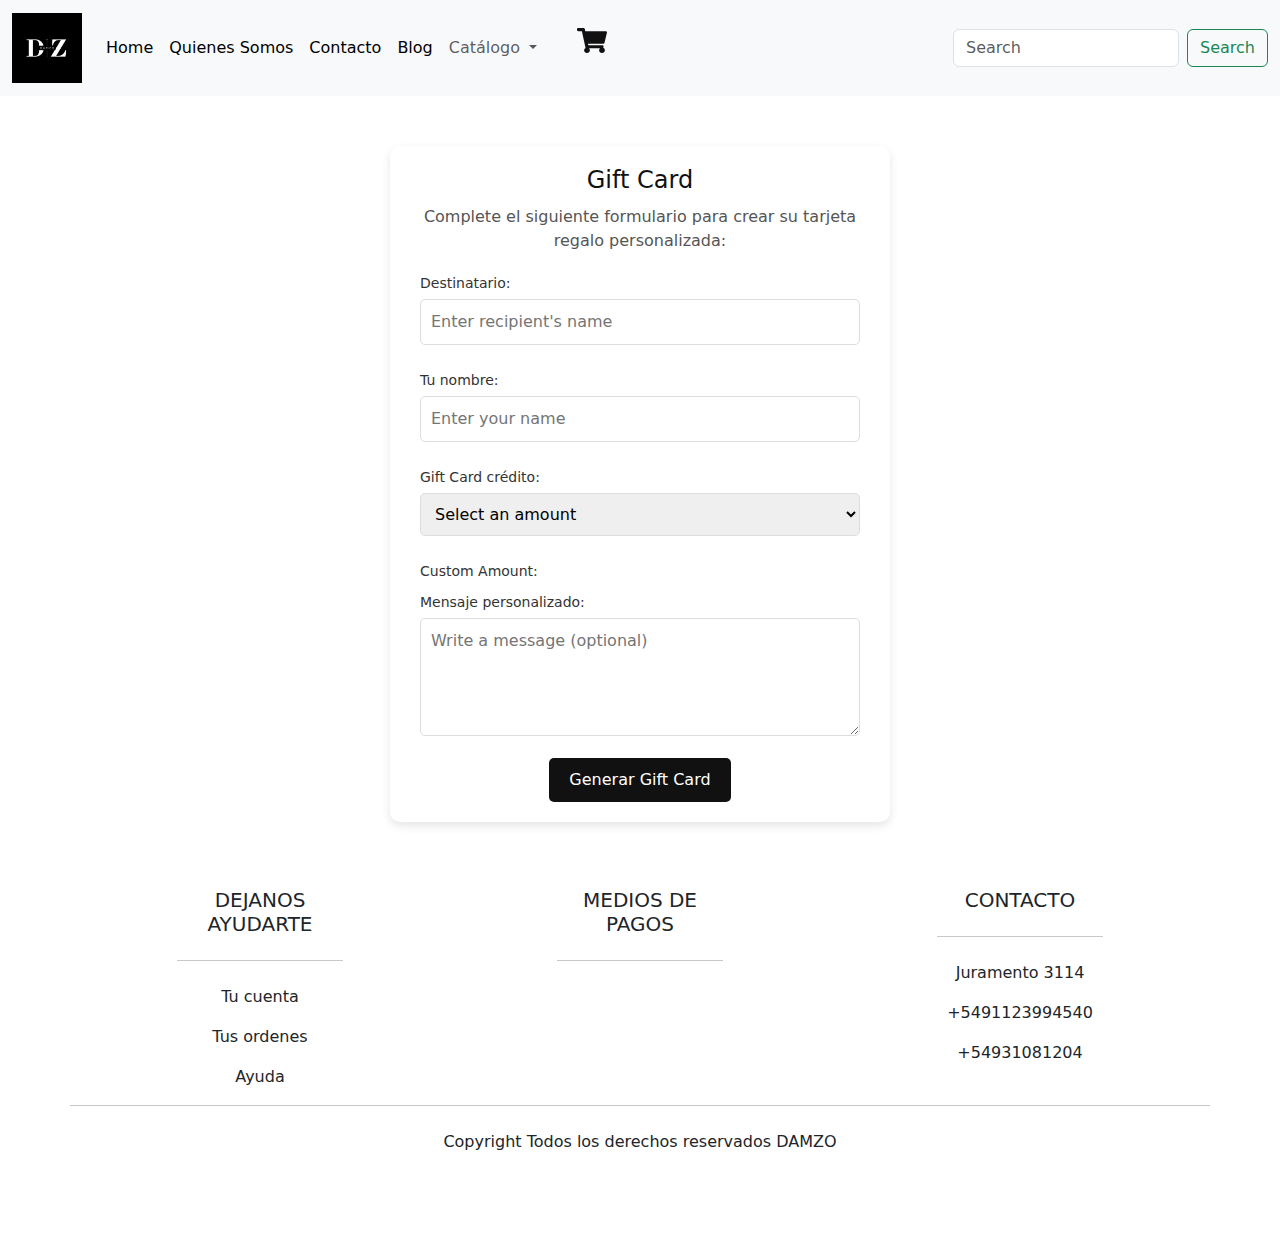
<file: giftcard.html>
<!DOCTYPE html>
<html lang="es">

<head>
    <meta charset="UTF-8">
    <meta http-equiv="X-UA-Compatible" content="IE=edge">
    <meta name="viewport" content="width=device-width, initial-scale=1.0">
    <title>Marroquinería|DAMZO|GiftCard</title>
    <link rel="icon" type="images/png" href="images/DAMZO.png">
    <link rel="stylesheet" href="css/style.css">
    <link href="https://cdn.jsdelivr.net/npm/bootstrap@5.3.3/dist/css/bootstrap.min.css" rel="stylesheet"
        integrity="sha384-QWTKZyjpPEjISv5WaRU9OFeRpok6YctnYmDr5pNlyT2bRjXh0JMhjY6hW+ALEwIH" crossorigin="anonymous">
    <link rel="stylesheet" href="https://cdnjs.cloudflare.com/ajax/libs/font-awesome/6.4.0/css/all.min.css"
        integrity="sha512-iecdLmaskl7CVkqkXNQ/ZH/XLlvWZOJyj7Yy7tcenmpD1ypASozpmT/E0iPtmFIB46ZmdtAc9eNBvH0H/ZpiBw=="
        crossorigin="anonymous" referrerpolicy="no-referrer" />
</head>

<body>
        <!-- NAV de Bootstrap-->

    <nav class="navbar navbar-expand-lg bg-body-tertiary">
        <div class="container-fluid">
            <a class="navbar-brand" href="#">
                <img src="images/Logo.png" alt="DAMZO" width="70">
            </a>
            <button class="navbar-toggler" type="button" data-bs-toggle="collapse"
                data-bs-target="#navbarSupportedContent" aria-controls="navbarSupportedContent" aria-expanded="false"
                aria-label="Toggle navigation">
                <span class="navbar-toggler-icon"></span>
            </button>
            <div class="collapse navbar-collapse" id="navbarSupportedContent">
                <ul class="navbar-nav me-auto mb-2 mb-lg-0">
                    <li class="nav-item">
                        <a class="nav-link active" aria-current="page" href="index.html">Home</a>
                    </li>
                    <li class="nav-item">
                        <a class="nav-link active" aria-current="page" href="quienessomos.html">Quienes Somos</a>
                    </li>
                    <li class="nav-item">
                        <a class="nav-link active" aria-current="page" href="contacto.html">Contacto</a>
                    </li>
                    <li class="nav-item">
                        <a class="nav-link active" aria-current="page" href="blog.html">Blog</a>
                    </li>
                    <li class="nav-item dropdown">
                        <a class="nav-link dropdown-toggle" href="#" role="button" data-bs-toggle="dropdown"
                            aria-expanded="false">
                            Catálogo
                        </a>
                        <ul class="dropdown-menu">
                            <li><a class="dropdown-item" href="catalogo.html">Productos</a></li>
                            <li><a class="dropdown-item" href="index.html">Season 2025</a></li>
                            <li><a class="dropdown-item" href="giftcard.html">Gift Card</a></li>
                        </ul>
                    </li>
                    <div>
                        <ul>
                            <li class="submenu">
                                <img src="images/Carrito.svg" id="imagen-carrito" alt="Carrito">
                                <div id="carrito">
                                    <table id="lista-carrito">
                                        <thead>
                                            <tr>
                                                <th>Producto seleccionado</th>
                                                <th></th>
                                            </tr>
                                        </thead>
                                        <tbody></tbody>
                                    </table>
                                    <a href="#" id="vaciar carrito" class="btn-2">Vaciar el carrito</a>
                                </div>
                            </li>
                        </ul>
                    </div>
                </div>

                </ul>
                <form class="d-flex" role="search">
                    <input class="form-control me-2" type="search" placeholder="Search" aria-label="Search">
                    <button class="btn btn-outline-success" type="submit">Search</button>
                </form>
            </div>
        </div>
    </nav>
    <!--GIFTCARD-->
    <div class="gift-card-form">
        <h1>Gift Card</h1>
        <p>
            Complete el siguiente formulario para crear su tarjeta regalo personalizada:</p>
        <form>
          <!-- Name of Recipient -->
          <label for="recipient-name">Destinatario:</label>
          <input type="text" id="recipient-name" name="recipient-name" placeholder="Enter recipient's name" required>
          
          <!-- Sender's Name -->
          <label for="sender-name">Tu nombre:</label>
          <input type="text" id="sender-name" name="sender-name" placeholder="Enter your name" required>
          
          <!-- Gift Card Value -->
          <label for="amount">Gift Card crédito:</label>
          <select id="amount" name="amount" required>
            <option value="">Select an amount</option>
            <option value="25">$100.000</option>
            <option value="50">$120.000</option>
            <option value="100">$140.000</option>
          </select>
          
          <!-- Custom Amount -->
          <label for="custom-amount" class="custom-amount-field hidden">Custom Amount:</label>
          <input type="number" id="custom-amount" name="custom-amount" placeholder="Enter custom amount" class="hidden">
          
          <!-- Message -->
          <label for="message">Mensaje personalizado:</label>
          <textarea id="message" name="message" placeholder="Write a message (optional)" rows="4"></textarea>
          
          <!-- Submit Button -->
          <button type="submit" class="submit-btn">Generar Gift Card</button>
        </form>
      </div>
    </section>
    <!--Sección Footer  Bootstrap-->
        <footer class="bg-ligh text-dark pb-4">
            <div class="container text-center text-nd-start">
                <div class="row text-center text-nd-start">
                    <div class="col-md-2 col-lg-2 mx-auto mt-3">
                        <h5 class="text-uppercase mb-4 font-weight-bold " >Dejanos ayudarte</h5>
                        <hr class="mb-4">
                        <p>
                            <a href="#" class="text-dark">Tu cuenta</a>
                        </p>
                        <p>
                            <a href="#" class="text-dark">Tus ordenes</a>
                        </p>
                        <p>
                            <a href="#" class="text-dark">Ayuda</a>
                        </p>
                    </div>
                    <div class="col-md-2 col-lg-2 mx-auto mt-3">
                        <h5 class="text-uppercase mb-4 font-weight-bold ">Medios de Pagos</h5>
                        <hr class="mb-4">
                        <p>
                            <i class="fa-brands fa-cc-visa"></i>
                        </p>
                        <p>
                            <i class="fa-brands fa-cc-mastercard"></i>
                        </p>
                        <p>
                            <i class="fa-brands fa-cc-amex"></i>
                        </p>

                    </div>
                    <div class="col-md-2 col-lg-2 col-xl-2 mx-auto mt-3">
                        <h5 class="text-uppercase mb-4 font-weight-bold ">Contacto</h5>
                        <hr class="mb-4">
                        <p>
                            <li class="fas fa-home me-3"></li>Juramento 3114
                        </p>

                        <p>
                            <li class="fas fa-phone me-3"></li> +5491123994540
                        </p>
                        <p>
                            <li class="fas fa-print me-3"></li> +54931081204
                        </p>
                    </div>
                    <hr class="mb-4">
                    <div class="text-center mb-2">
                        <p>
                            Copyright Todos los derechos reservados DAMZO
                        </p>
                    </div>
                    <div class="text-center">
                        <ul class="list-unstyled list-inline">
                            <li class="list-inline-item">
                            <a href="https://www.facebook.com/?locale=es_LA" class="text-dark"> <i class="fab fa-facebook"></i></a>
                        </li>
                        <li class="list-inline-item">
                            <a href="https://www.instagram.com/" class="text-dark"> <i class="fab fa-instagram"></i></a>
                        </li>
                        <li class="list-inline-item">
                            <a href="https://ar.linkedin.com/" class="text-dark"> <i class="fab fa-linkedin"></i></a>
                        </li>
                        <li class="list-inline-item">
                            <a href="https://ar.pinterest.com/" class="text-dark"> <i class="fab fa-pinterest"></i></a>
                        </li>
                        </ul>
                    </div>
                </div>
            </div>
        </footer>

    <script src="https://cdn.jsdelivr.net/npm/bootstrap@5.3.3/dist/js/bootstrap.bundle.min.js"
        integrity="sha384-YvpcrYf0tY3lHB60NNkmXc5s9fDVZLESaAA55NDzOxhy9GkcIdslK1eN7N6jIeHz"
        crossorigin="anonymous"></script>
</body>

</html>
</file>
<file: css/style.css>
@import url("https://fonts.googleapis.com/css2?family=Oswald:wght@400;500;600;700&family=Poppins:wght@400;500;600;700;800&display=swap");
* {
  margin: 0;
  padding: 0;
  box-sizing: border-box;
  text-decoration: none;
  list-style: none;
}

body {
  font-family: "Poppins", sans-serif;
  font-size: 16px;
  margin: 0;
  padding: 0;
  background-color: #f9f9f9;
}

img {
  max-width: 100%;
}

.container {
  max-width: 1200px;
  margin: 0 auto;
}

.btn {
  display: inline-block;
  border-radius: 5px;
  transition: background-color 0.3s ease;
}
.btn-1, .btn-2, .btn-3 {
  padding: 11px 25px;
  background-color: #111111;
  color: #FFFFFF;
  cursor: pointer;
  font-size: 15px;
}
.btn-1:hover, .btn-2:hover, .btn-3:hover {
  background-color: #f5f5f5;
}

.header-content {
  display: flex;
  justify-content: space-between;
  align-items: center;
  padding: 0 200px;
}
.header-content .header-img,
.header-content .header-text {
  flex-basis: 50%;
  text-align: center;
}
.header-content .header-text h1 {
  font-size: 90px;
  text-transform: uppercase;
  line-height: 1;
  color: #111111;
  font-family: "Oswald", sans-serif;
  margin-bottom: 20px;
}
.header-content .header-text p {
  font-size: 20px;
  text-transform: uppercase;
  margin-bottom: 20px;
}

.menu-icono {
  width: 5px;
}

.submenu {
  position: relative;
}
.submenu #carrito {
  display: none;
}
.submenu:hover #carrito {
  display: block;
  position: relative;
  background-color: rgba(78, 75, 80, 0.46);
  top: 100%;
  z-index: 1;
  padding: 20px;
  min-width: 400px;
}

.filtros {
  font-family: "Oswald", sans-serif;
  padding: 2rem 1rem;
  background-color: white;
  margin: 2rem auto 1.5rem auto;
  box-shadow: 0 4px 6px rgba(0, 0, 0, 0.1);
  border-radius: 8px;
  max-width: 1200px;
}
.filtros h2 {
  text-align: center;
  font-size: 1.8rem;
  margin-bottom: 1.5rem;
}
.filtros .filtros-grid {
  display: flex;
  flex-wrap: wrap;
  justify-content: center;
  gap: 1rem;
}
.filtros .filtros-grid button {
  font-family: "Poppins", sans-serif;
  background-color: #111111;
  color: white;
  border: none;
  padding: 0.75rem 1.5rem;
  font-size: 1rem;
  border-radius: 5px;
  transition: background-color 0.3s ease, transform 0.2s ease;
  cursor: pointer;
}
.filtros .filtros-grid button:hover {
  background-color: #111111;
  transform: scale(1.05);
}
.filtros .filtros-grid button:focus {
  outline: 2px solid #232f3e;
}

.ofert {
  padding: 20px 0 0 0;
  display: flex;
  justify-content: space-between;
}
.ofert-1 {
  display: flex;
  align-items: center;
  flex-basis: calc(33.3% - 15px);
  background-color: #f5f5f5;
  padding: 35px;
}
.ofert-1-img {
  flex-basis: 50%;
  margin-right: 15px;
}
.ofert-1-img img {
  width: 250px;
}
.ofert-1-txt {
  flex-basis: 50%;
  text-align: center;
}
.ofert-1-txt h3 {
  color: #111111;
  font-family: "Oswald", sans-serif;
  font-size: 25px;
  text-transform: uppercase;
  margin-bottom: 15px;
}

.btn-2 {
  display: inline-block;
  padding: 7px 10px;
  background-color: #111111;
  color: #FFFFFF;
  border-radius: 5px;
  font-size: 15px;
}
.btn-2:hover {
  background-color: #f5f5f5;
}

.products {
  padding: 50px 0;
  text-align: center;
}
.products h2 {
  color: #111111;
  font-family: "Oswald", sans-serif;
  font-size: 50px;
  text-transform: uppercase;
  margin-bottom: 50px;
}
.products .product-content {
  display: grid;
  grid-template-columns: repeat(3, 1fr);
  gap: 50px;
}
.products .product-content .product {
  text-align: center;
  padding: 30px;
  box-shadow: 0 0 20px rgba(0, 0, 0, 0.1);
}
.products .product-content .product img {
  width: 250px;
  height: 370px;
  margin-bottom: 20px;
}
.products .product-content .product h3 {
  font-size: 20px;
  color: #111111;
  font-family: "Oswald", sans-serif;
  text-transform: uppercase;
  margin-bottom: 15px;
}
.products .product-content .product p .precio {
  font-size: 16px;
  color: #111111;
  margin-bottom: 15px;
  font-weight: 800;
}

.GiftCard {
  padding: 20px 0 0 0;
  display: flex;
  justify-content: space-between;
}
.GiftCard-1 {
  display: flex;
  align-items: center;
  flex-basis: calc(33.3% - 15px);
  background-color: #FFFFFF;
  padding: 35px;
}
.GiftCard .GIF-img {
  flex-basis: 50%;
  margin-right: 15px;
}
.GiftCard .GIF-img img {
  width: 250px;
}
.GiftCard .GIF-txt {
  flex-basis: 50%;
  text-align: center;
}
.GiftCard .GIF-txt h3 {
  color: #111111;
  font-family: "Oswald", sans-serif;
  font-size: 25px;
  text-transform: uppercase;
  margin-bottom: 15px;
}

body {
  font-family: "Poppins", sans-serif;
  background-color: #f9f9f9;
  margin: 0;
  padding: 0;
}

.gift-card-form {
  max-width: 500px;
  margin: 50px auto;
  background: #fff;
  padding: 20px 30px;
  border-radius: 10px;
  box-shadow: 0 4px 10px rgba(0, 0, 0, 0.1);
  text-align: center;
}
.gift-card-form h1 {
  font-size: 24px;
  margin-bottom: 10px;
  color: #111;
}
.gift-card-form p {
  color: #555;
  margin-bottom: 20px;
}
.gift-card-form form label {
  display: block;
  text-align: left;
  margin: 10px 0 5px;
  color: #333;
  font-size: 14px;
}
.gift-card-form form input,
.gift-card-form form select,
.gift-card-form form textarea {
  width: 100%;
  padding: 10px;
  margin-bottom: 15px;
  font-size: 16px;
  border: 1px solid #ddd;
  border-radius: 5px;
}
.gift-card-form form input:focus,
.gift-card-form form select:focus,
.gift-card-form form textarea:focus {
  outline: none;
  border-color: #111;
}

.submit-btn {
  background-color: #111111;
  color: white;
  border: none;
  padding: 10px 20px;
  font-size: 16px;
  border-radius: 5px;
  cursor: pointer;
  transition: background-color 0.3s ease, transform 0.2s ease;
}
.submit-btn:hover {
  background-color: #333;
  transform: scale(1.05);
}

.hidden {
  display: none;
}

/* Blog */
.blog {
  display: flex;
  justify-content: space-between;
  padding-bottom: 100px;
}
.blog-1 {
  flex-basis: calc(33.3% - 30px);
}
.blog-1 img {
  margin-bottom: 20px;
}
.blog-1 h3 {
  font-size: 20px;
  color: #111111;
  font-family: "Oswald", sans-serif;
  text-transform: uppercase;
  margin-bottom: 15px;
}

/* Contacto */
.contacto-hero {
  text-align: center;
  padding: 3rem 1rem;
  background-color: #f5f5f5;
  color: #111111;
}

.contacto-form {
  max-width: 600px;
  margin: 2rem auto;
  background: #FFFFFF;
  padding: 1.5rem 2rem;
  border-radius: 8px;
  box-shadow: 0 4px 6px rgba(0, 0, 0, 0.1);
}
.contacto-form form label {
  display: block;
  font-size: 1rem;
  margin-bottom: 0.5rem;
  color: #555;
}
.contacto-form form input,
.contacto-form form textarea {
  width: 100%;
  padding: 0.75rem;
  margin-bottom: 1rem;
  font-size: 1rem;
  border: 1px solid #ddd;
  border-radius: 4px;
}
.contacto-form form input:focus,
.contacto-form form textarea:focus {
  outline: none;
  border-color: #1a73e8;
}
.contacto-form form button {
  background-color: #111111;
  color: #FFFFFF;
  border: none;
  cursor: pointer;
  transition: background-color 0.3s ease;
  padding: 0.75rem 1.5rem;
  border-radius: 9px;
}
.contacto-form form button:hover {
  background-color: #f5f5f5;
}

/* Testimonios */
.testimonios {
  padding: 2rem 1rem;
  background-color: #f5f5f5;
  color: #FFFFFF;
  text-align: center;
  border-radius: 8px;
  margin: 2rem auto;
}
.testimonios h2 {
  font-size: 2rem;
  margin-bottom: 1rem;
  font-family: "Oswald", sans-serif;
  color: #111111;
}
.testimonios-grid {
  display: grid;
  grid-template-columns: repeat(auto-fit, minmax(300px, 1fr));
  gap: 1.5rem;
  margin-top: 1.5rem;
}
.testimonios-grid .testimonio {
  background-color: #111111;
  padding: 1.5rem;
  border-radius: 8px;
  box-shadow: 0 2px 5px rgba(0, 0, 0, 0.1);
}
.testimonios-grid .testimonio p {
  font-size: 1rem;
  margin-bottom: 0.5rem;
}
.testimonios-grid .testimonio h4 {
  font-size: 0.9rem;
  font-style: italic;
}

/* Cambiar color de los enlaces */
footer a {
  text-decoration: none; /* Eliminar subrayado */
}

i:hover {
  background-color: #111111;
}

@media (max-width: 991px) {
  .menu {
    padding: 20px;
  }
  .menu label {
    display: initial;
  }
  .menu .navbar {
    position: absolute;
    top: 100%;
    left: 0;
    right: 0;
    background-color: #111111;
    display: none;
  }
  .menu .navbar ul li {
    width: 100%;
  }
  .menu .navbar ul li a {
    color: #FFFFFF;
  }
  #menu:checked ~ .menu .navbar {
    display: initial;
  }
  .header-content {
    padding: 50px 0;
  }
  .header-content .header-img {
    display: none;
  }
  .header-content .header-text {
    flex-basis: 100%;
    text-align: center;
  }
  .header-content .header-text h1 {
    font-size: 70px;
  }
  .products h2 {
    margin-bottom: 30px;
  }
  .products .product-content {
    grid-template-columns: repeat(1, 1fr);
    gap: 30px;
  }
  .products .product {
    padding: 0 30px;
  }
  .products .product img {
    width: 200px;
    height: 200px;
  }
}

/*# sourceMappingURL=style.css.map */
</file>
